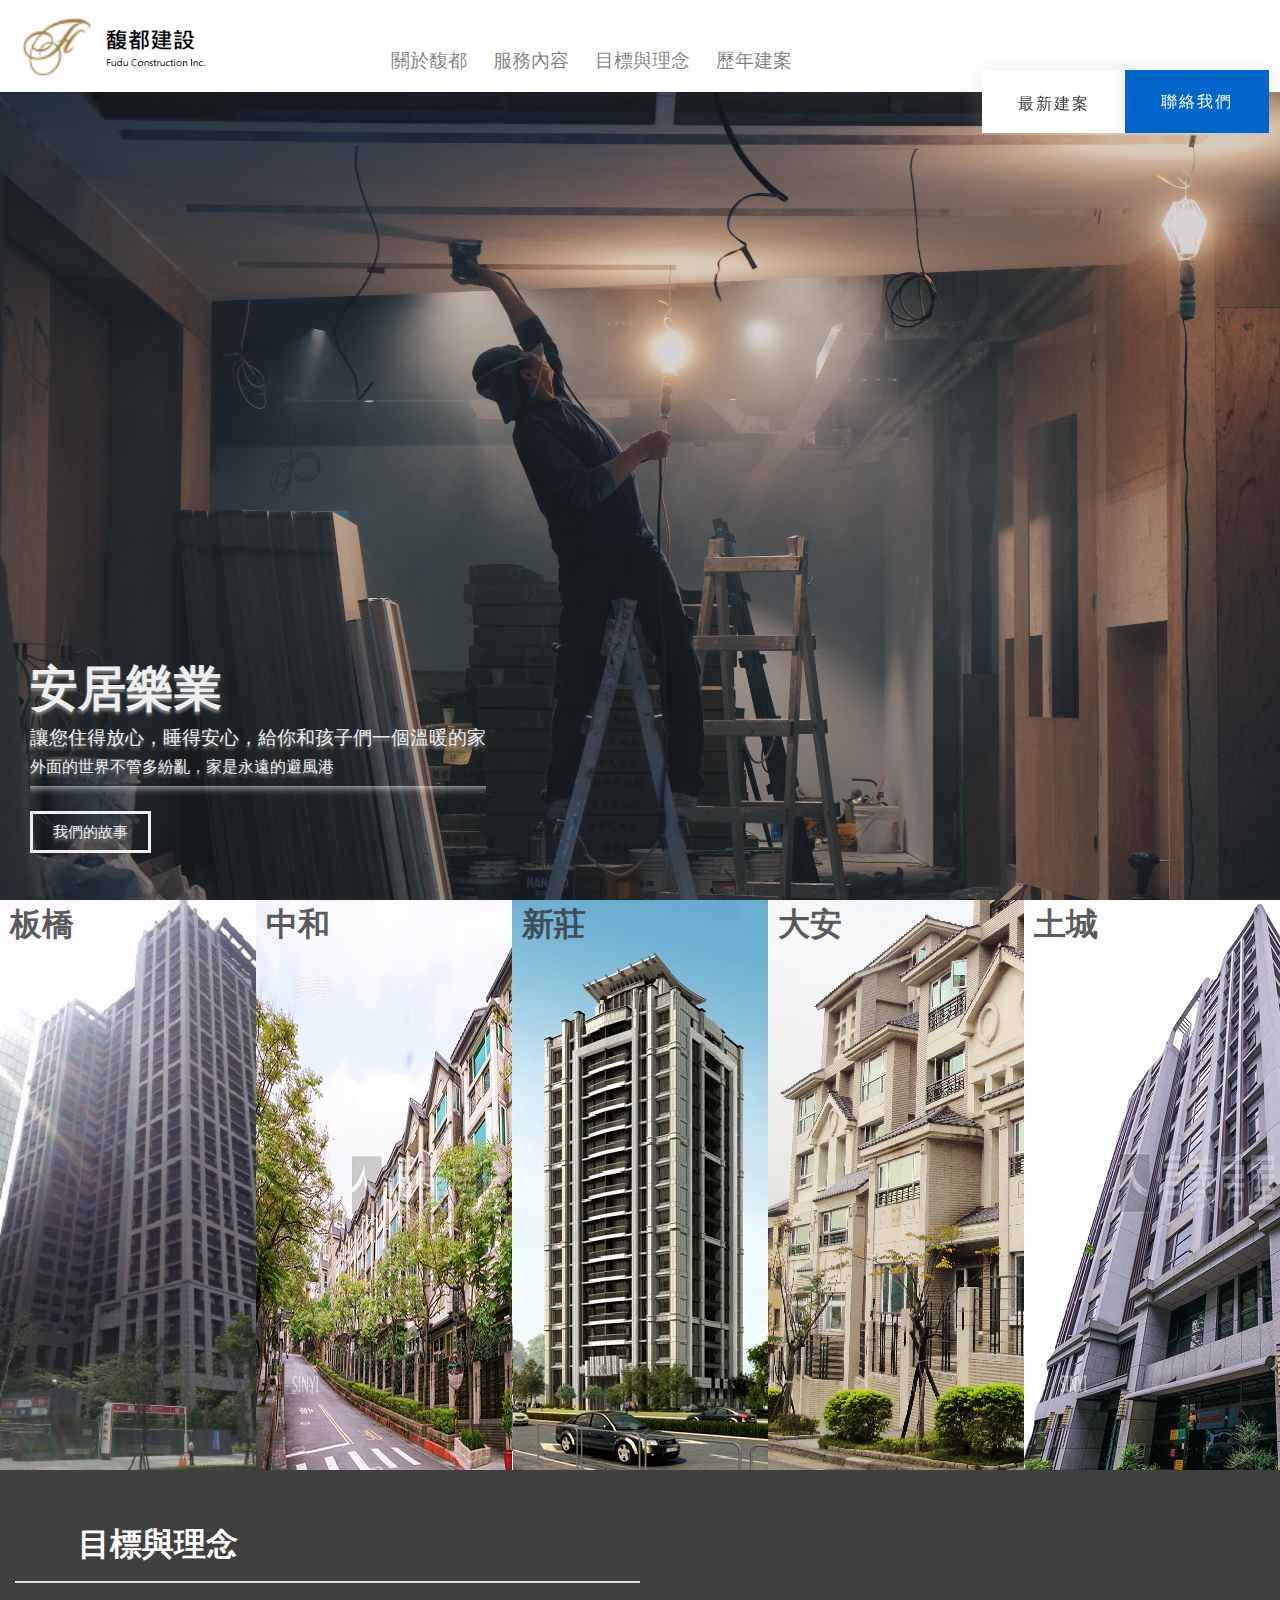
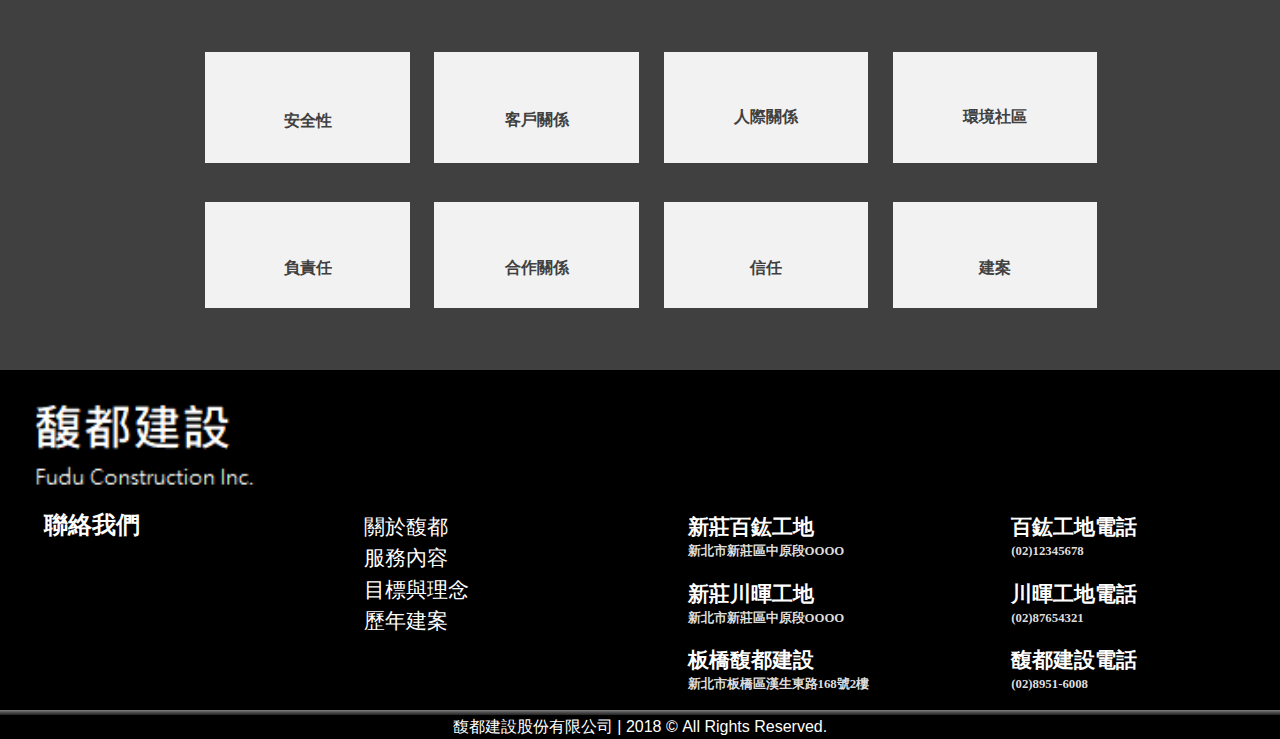
<file: index.html>
<!DOCTYPE html>
<html>
<head>
	<title>馥都建設股份有限公司</title>
	<meta name="viewport" content="width=device-width, initial-scale=1">
	<link href="https://fonts.googleapis.com/
	css?family=Waiting+for+the+Sunrise" rel="stylesheet"> 
	<link rel="stylesheet" href="https://use.fontawesome.com/releases/v5.0.10/css/all.css" integrity="sha384-+d0P83n9kaQMCwj8F4RJB66tzIwOKmrdb46+porD/OvrJ+37WqIM7UoBtwHO6Nlg" crossorigin="anonymous">
	<link rel="stylesheet" href="https://maxcdn.bootstrapcdn.com/bootstrap/4.0.0/css/bootstrap.min.css" integrity="sha384-Gn5384xqQ1aoWXA+058RXPxPg6fy4IWvTNh0E263XmFcJlSAwiGgFAW/dAiS6JXm" crossorigin="anonymous">
	<link rel="stylesheet" type="text/css" href="fudu.css">
	<script
	src="https://code.jquery.com/jquery-3.3.1.js"
	integrity="sha256-2Kok7MbOyxpgUVvAk/HJ2jigOSYS2auK4Pfzbm7uH60="
	crossorigin="anonymous"></script>	
</head>
<body>

<!-- Nav Bar -->
<nav class="navbar navbar-expand-lg navbar-light">
  <a class="navbar-brand" href="#">
  	<img class="logo img-fluid" src="logo.png">
  </a>
  <button class="navbar-toggler" type="button" data-toggle="collapse" data-target="#navbarNavAltMarkup" aria-controls="navbarNavAltMarkup" aria-expanded="false" aria-label="Toggle navigation">
    <span class="navbar-toggler-icon"></span>
  </button>
  <div class="collapse navbar-collapse" id="navbarNavAltMarkup">
    <div class="navbar-nav m-lg-auto">
      <a class="nav-item nav-link" href="#">關於馥都 <span class="sr-only">(current)</span></a>
      <a class="nav-item nav-link" href="服務內容.html">服務內容</a>
      <a class="nav-item nav-link" href="#">目標與理念</a>
      <a class="nav-item nav-link" href="#">歷年建案</a>
      <a class="nav-item nav-link d-lg-none" href="#"><i class="fas fa-building toggleIcon" style="font-size: 1.3em"></i> 最新建案</a>
      <a class="nav-item nav-link d-lg-none" href="#"><i class="fas fa-phone toggleIcon" style="font-size: 1.1em"></i> 聯絡我們</a>
    </div>
  </div>
</nav>

<div class="table-bar-container d-lg-block d-none">
	<div class="btn-group" role="group" aria-label="Basic example">
  		<button type="button" class="btn tableBar leftBar">
  			<a class="leftbarColor" href="#"><i class="fas fa-building" style="font-size: 1.3em	"></i> 最新建案</a>
  		</button>
  		<button type="button" class="btn tableBar rightBar">
  			<a class="rightbarColor" href="#"><i class="fas fa-phone" style="font-size: 1.1em"></i> 聯絡我們</a>
  		</button>
	</div>
</div>
<div class="navbar-margin"></div>

<!-- Body Message -->
<div class="container-fluid p-0">
	<div class="row no-gutters">
		<div class="col-lg-12 banner">
			<img src="Construction.jpg" class="img-fluid banner-image">
			<!-- <video width="320" height="240" autoplay><source src="movie.mp4" type="video/mp4"></video> -->
			<div id="content">
				<h1 class="安居樂業">安居樂業</h1>
				<h3 class="description1">讓您住得放心，睡得安心，給你和孩子們一個溫暖的家</h3>
				<h4 id="h4">外面的世界不管多紛亂，家是永遠的避風港</h4>
				<hr class="content-underline">
				<h4 class="videoButton"><a id="myStory" href="#"><span class="myStory">我們的故事</span></a></h4>
			</div>
		</div>
	</div>
</div>


<!-- second section -->
<div class="section2">
	<div id="國鼎" class="item" style="background-image: url(國鼎.png)">
		<span id="國鼎-area" class="title" style="opacity: 0.8">板橋</span>
		<div class="s_intro" id="國鼎-content">
			<p id="國鼎-description">板橋</p>
			<p id="國鼎-description">板橋新站為板橋新興的商圈，新站集結台鐵、高鐵、客運、公車、捷運於一身的車站, 每隔5至10分鐘，就有免費的接駁公車往來行駛，將前後站連結為一大休閒娛樂商圈。若想放鬆一下身心，重慶路的小巷內也有抓娃娃機、大頭貼等娛樂設施</p>
			<p class="link_more">
				<a href="#"><i class="arrow_right_s_b"></i>板橋建案介紹</a>
			</p>
		</div>
	</div>
	<div id="臻園" class="item" style="background-image: url(臻園.png)">
		<span id="臻園-area" class="title" style="opacity: 0.8">中和</span>
		<div class="s_intro" id="臻園-content">
		<p>中和區</p>
		<p>板橋新站為板橋新興的商圈，新站集結台鐵、高鐵、客運、公車、捷運於一身的車站, 每隔5至10分鐘，就有免費的接駁公車往來行駛，將前後站連結為一大休閒娛樂商圈。若想放鬆一下身心</p>
		<p class="link_more">
			<a href="#"><i class="arrow_right_s_b"></i>板橋建案介紹</a>
		</p>
		</div>
	</div>
	<div id="百鈜" class="item" style="background-image: url(百鈜立面圖2.png)">
		<span id="百鈜-area" class="title" style="opacity: 0.8">新莊</span>
		<div class="s_intro" id="百鈜-content">
		<p>新莊區</p>
		<p>板橋新站為板橋新興的商圈，新站集結台鐵、高鐵、客運、公車、捷運於一身的車站, 每隔5至10分鐘，就有免費的接駁公車往來行駛，將前後站連結為一大休閒娛樂商圈。若想放鬆一下身心</p>
		<p class="link_more">
			<a href="#"><i class="arrow_right_s_b"></i>板橋建案介紹</a>
		</p>
		</div>
	</div>
	<div id="名人" class="item" style="background-image: url(文山名人2.png)">
		<span id="名人-area" class="title" style="opacity: 0.8">大安</span>
		<div class="s_intro" id="名人-content">
		<p>大安區</p>
		<p>板橋新站為板橋新興的商圈，新站集結台鐵、高鐵、客運、公車、捷運於一身的車站, 每隔5至10分鐘，就有免費的接駁公車往來行駛，將前後站連結為一大休閒娛樂商圈。若想放鬆一下身心</p>
		<p class="link_more">
			<a href="#"><i class="arrow_right_s_b"></i>板橋建案介紹</a>
		</p>
		</div>
	</div>
	<div id="首璽" class="item" style="background-image: url(首璽.png)">
		<span id="首璽-area" class="title" style="opacity: 0.8">土城</span>
		<div class="s_intro" id="首璽-content">
		<p>土城區</p>
		<p>板橋新站為板橋新興的商圈，新站集結台鐵、高鐵、客運、公車、捷運於一身的車站, 每隔5至10分鐘，就有免費的接駁公車往來行駛，將前後站連結為一大休閒娛樂商圈。若想放鬆一下身心</p>
		<p class="link_more">
			<a href="#"><i class="arrow_right_s_b"></i>板橋建案介紹</a>
		</p>
		</div>
	</div>
</div>

<!-- <div class="container-fluid section2">
	<div class="row">
		<div id="國鼎" class="col-sm item" style="background-image: url(國鼎.png)">
			<span id="國鼎-area" class="title" style="opacity: 0.8">板橋</span>
		</div>
		<div id="臻園" class="col-sm item" style="background-image: url(臻園.png)">
			<span id="臻園-area" class="title" style="opacity: 0.8">中和</span>			
		</div>
		<div id="百鈜" class="col-sm item" style="background-image: url(百鈜立面圖2.png)">
			<span id="百鈜-area" class="title" style="opacity: 0.8">新莊</span>		
		</div>
		<div id="名人" class="col-sm item" style="background-image: url(文山名人2.png)">
			<span id="名人-area" class="title" style="opacity: 0.8">大安</span>
		</div>
		<div id="首璽" class="col-sm item" style="background-image: url(首璽.png)">
			<span id="首璽-area" class="title" style="opacity: 0.8">土城</span>
		</div>
	</div>
</div>

<div class="container-fluid 地區敘述">
	<div class=row>
		<div id="國鼎-col" class="col-sm">
			<div class="s_intro" id="國鼎-content">
				<p class="s_intro_title_板橋">板橋區</p>
				<p>板橋新站為板橋新興的商圈，新站集結台鐵、高鐵、客運、公車、捷運於一身的車站, 每隔5至10分鐘，就有免費的接駁公車往來行駛，將前後站連結為一大休閒娛樂商圈。若想放鬆一下身心，重慶路的小巷內也有抓娃娃機、大頭貼等娛樂設施</p>
				<p class="link_more">
					<a href="#"><i class="arrow_right_s_b"></i>板橋建案介紹</a>
				</p>
			</div>
		</div>
		<div id="臻園-col" class="col-sm">
			<div class="s_intro" id="臻園-content">
				<p class="s_intro_title_中和">中和區</p>
				<p>板橋新站為板橋新興的商圈，新站集結台鐵、高鐵、客運、公車、捷運於一身的車站, 每隔5至10分鐘，就有免費的接駁公車往來行駛，將前後站連結為一大休閒娛樂商圈。若想放鬆一下身心</p>
				<p class="link_more">
					<a href="#"><i class="arrow_right_s_b"></i>板橋建案介紹</a>
				</p>
			</div>
		</div>
		<div id="百鈜-col" class="col-sm">
			<div class="s_intro" id="百鈜-content">
				<p class="s_intro_title_新莊">新莊區</p>
				<p>板橋新站為板橋新興的商圈，新站集結台鐵、高鐵、客運、公車、捷運於一身的車站, 每隔5至10分鐘，就有免費的接駁公車往來行駛，將前後站連結為一大休閒娛樂商圈。若想放鬆一下身心</p>
				<p class="link_more">
					<a href="#"><i class="arrow_right_s_b"></i>板橋建案介紹</a>
				</p>
			</div>
		</div>		
		<div id="名人-col" class="col-sm">
			<div class="s_intro" id="名人-content">
				<p class="s_intro_title_文山">文山區</p>
				<p>板橋新站為板橋新興的商圈，新站集結台鐵、高鐵、客運、公車、捷運於一身的車站, 每隔5至10分鐘，就有免費的接駁公車往來行駛，將前後站連結為一大休閒娛樂商圈。若想放鬆一下身心</p>
				<p class="link_more">
					<a href="#"><i class="arrow_right_s_b"></i>板橋建案介紹</a>
				</p>
			</div>
		</div>
		<div id="首璽-col" class="col-sm">
			<div class="s_intro" id="首璽-content">
				<p class="s_intro_title_土城">土城區</p>
				<p>板橋新站為板橋新興的商圈，新站集結台鐵、高鐵、客運、公車、捷運於一身的車站, 每隔5至10分鐘，就有免費的接駁公車往來行駛，將前後站連結為一大休閒娛樂商圈。若想放鬆一下身心</p>
				<p class="link_more">
					<a href="#"><i class="arrow_right_s_b"></i>板橋建案介紹</a>
				</p>
			</div>
		</div>		
	</div>
</div> -->



<div class="container-fluid 整體目標與理念">
	<p class="目標與理念">目標與理念</p>
	<hr class="目標與理念-underline">
	<div class="目標與理念排">
	  	<div class="row justify-content-center text-center">
	    	<a href="" class="col-md-2 col-5 目標與理念區"><i class="fab fa-gg"></i>安全性</a>
	    	<a href="" class="col-md-2 col-5 目標與理念區"><i class="far fa-handshake"></i>客戶關係</a>
	    	<a href="" class="col-md-2 col-5 目標與理念區"><i class="fas fa-users"></i>人際關係</a>
	    	<a href="" class="col-md-2 col-5 目標與理念區"><i class="fas fa-leaf"></i>環境社區</a>
  		</div>
	  	<div class="row justify-content-center text-center">
	    	<a href="" class="col-md-2 col-5 目標與理念區"><i class="fas fa-thumbs-up"></i>負責任</a>
	    	<a href="" class="col-md-2 col-5 目標與理念區"><i class="fas fa-people-carry"></i>合作關係</a>
	    	<a href="" class="col-md-2 col-5 目標與理念區"><i class="fas fa-hand-holding-heart"></i>信任</a>
	    	<a href="" class="col-md-2 col-5 目標與理念區"><i class="fas fa-home"></i>建案</a>
	  	</div>
  	</div>
</div>


<footer id="footer">
	<div class="main-footer">
		<strong class="footer-logo"><a href="#"><img class="logo-size" src="Footer_Logo1.png"></a></strong>
		<div class="menu-wrapper">
			<div class="row">
					<div class="col-sm-4 col-md-3">
						<h5 class="connectUs">聯絡我們</h5>
						<div>
							<div class="socialmediaIcon">
								<a href="#"><i class="fab fa-facebook" style="font-size: 2rem"></i></a>
								<a href="#"><i class="fab fa-instagram" style="font-size: 2rem"></i></a>
								<a href="#"><i class="fab fa-youtube" style="font-size: 2rem"></i></a>			
							</div>
						</div>
					</div>
					<div class="col-sm-4 col-md-3">
						<div>
							<div>
								<ul class="navigation">
									<li><a class="navigationContent" href="">關於馥都</a></li>			
									<li><a class="navigationContent" href="#">服務內容</a></li>			
									<li><a class="navigationContent" href="#">目標與理念</a></li>			
									<li><a class="navigationContent" href="#">歷年建案</a></li>	
								</ul>		
							</div>
						</div>
					</div>
					<div class="col-sm-4 col-md-3">
						<div>
							<div>
								<ul class="constructionSite">
									<li class="siteName">新莊百鈜工地</li>			
									<li class="siteAddress">新北市新莊區中原段OOOO</li>				
								</ul>	
								<ul class="constructionSite">
									<li class="siteName">新莊川暉工地</li>			
									<li class="siteAddress">新北市新莊區中原段OOOO</li>				
								</ul>
								<ul class="constructionSite">
									<li class="siteName">板橋馥都建設</li>			
									<li class="siteAddress">新北市板橋區漢生東路168號2樓</li>				
								</ul>
							</div>
						</div>
					</div>
					<div class="col-sm-4 col-md-3 officeContent">
						<div>
							<div>
								<ul class="phoneNumber">
									<li class="siteNumber">百鈜工地電話</li>			
									<li class="number">(02)12345678</li>								
								</ul>
								<ul class="phoneNumber">
									<li class="siteNumber">川暉工地電話</li>			
									<li class="number">(02)87654321</li>								
								</ul>
								<ul class="officeHour">
									<li class="openTime">馥都建設電話</li>			
									<li class="time">(02)8951-6008</li>								
								</ul>										
							</div>
						</div>
					</div>
			</div>
		</div>
		<div class="footer-underline"></div>
		<div class="container text-center">
    		<small class="g-font-size-default g-mr-10 g-mb-10 g-mb-0--md copyright">馥都建設股份有限公司 | 2018 © All Rights Reserved.</small>
  		</div>
	</div>
</footer>






<script type="text/javascript" src="fudu.js"></script>
<script src="https://cdnjs.cloudflare.com/ajax/libs/popper.js/1.12.9/umd/popper.min.js" integrity="sha384-ApNbgh9B+Y1QKtv3Rn7W3mgPxhU9K/ScQsAP7hUibX39j7fakFPskvXusvfa0b4Q" crossorigin="anonymous"></script>
<script src="https://maxcdn.bootstrapcdn.com/bootstrap/4.0.0/js/bootstrap.min.js" integrity="sha384-JZR6Spejh4U02d8jOt6vLEHfe/JQGiRRSQQxSfFWpi1MquVdAyjUar5+76PVCmYl" crossorigin="anonymous"></script>
</body>
</html>
</file>
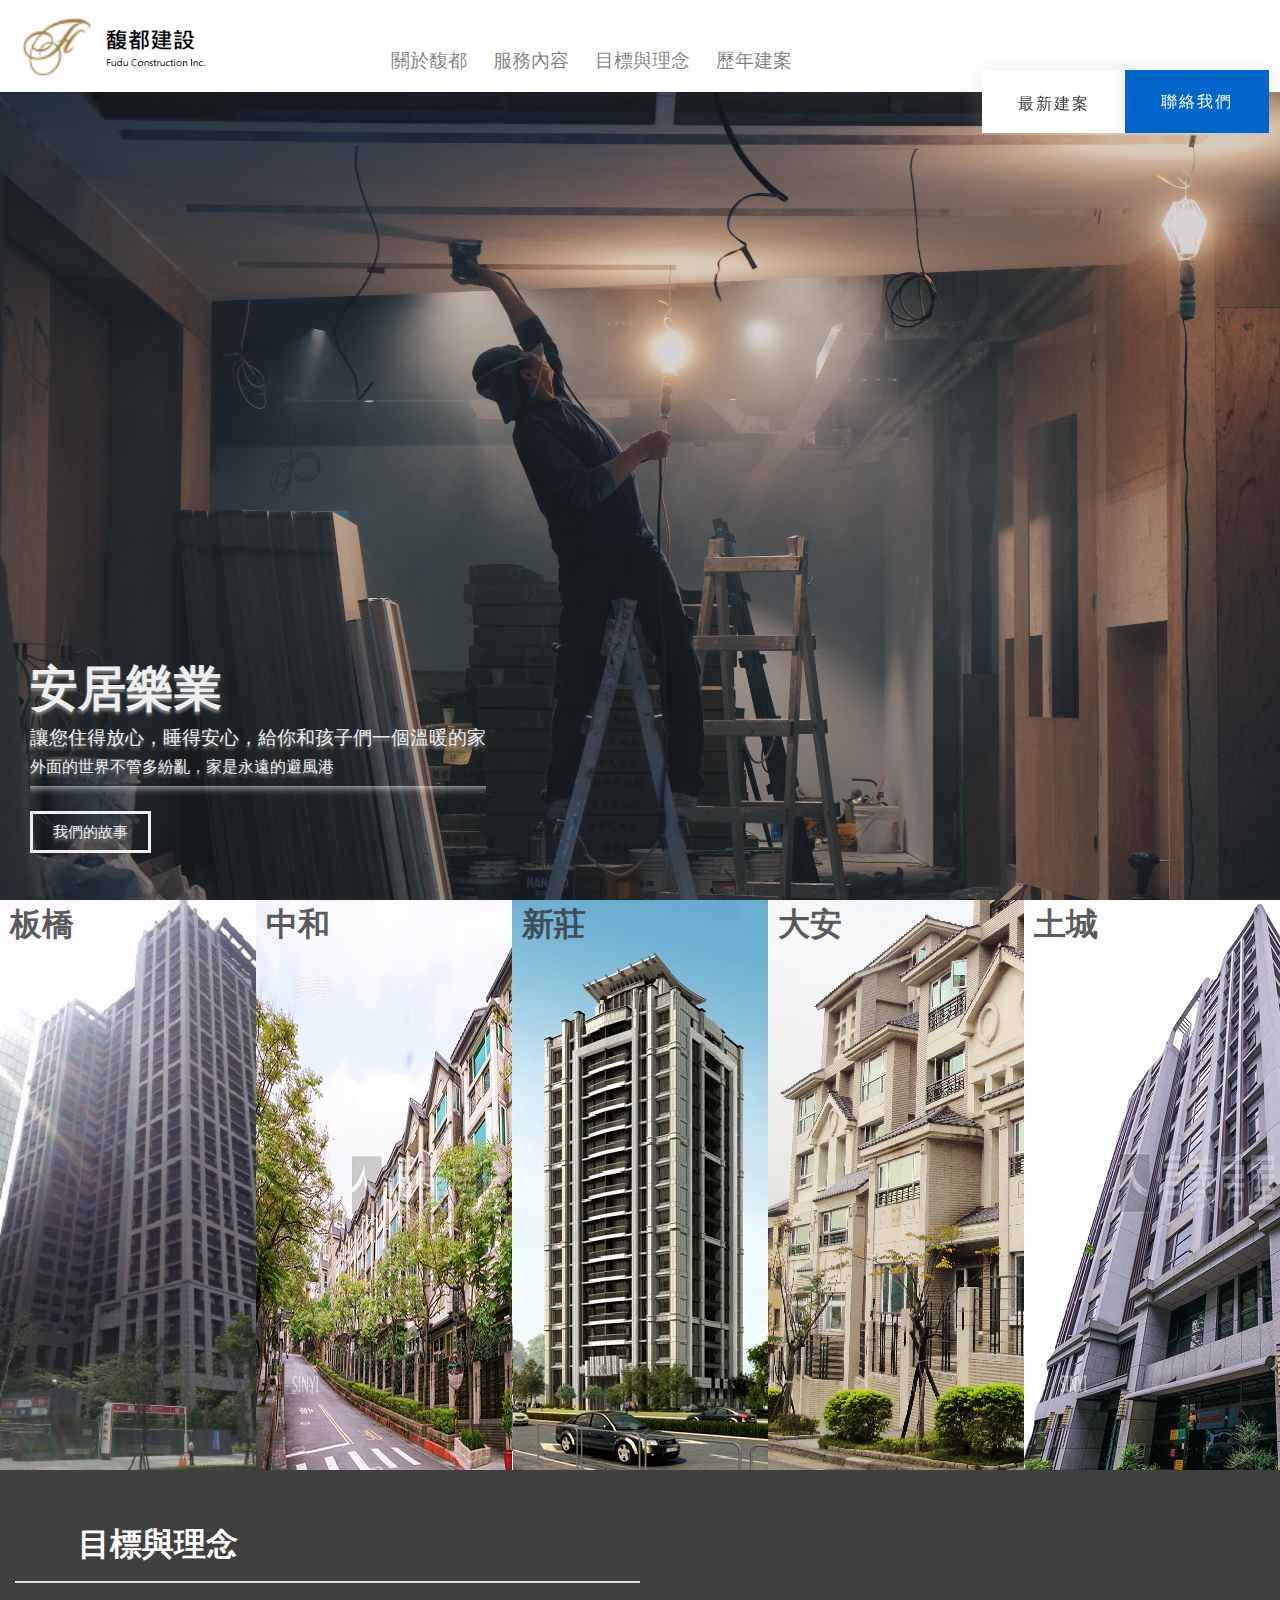
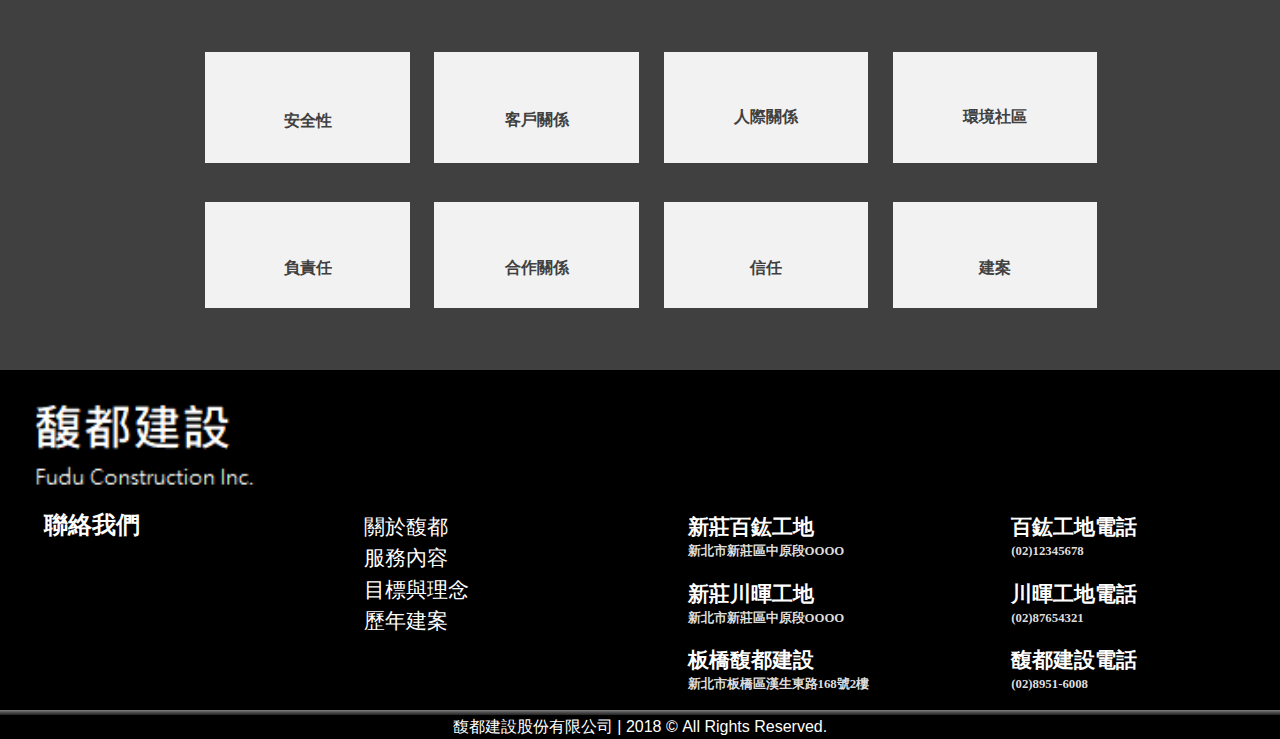
<file: fudu.html>
<!DOCTYPE html>
<html>
<head>
	<title>馥都建設股份有限公司</title>
	<meta name="viewport" content="width=device-width, initial-scale=1">
	<link href="https://fonts.googleapis.com/
	css?family=Waiting+for+the+Sunrise" rel="stylesheet"> 
	<link rel="stylesheet" href="https://use.fontawesome.com/releases/v5.0.10/css/all.css" integrity="sha384-+d0P83n9kaQMCwj8F4RJB66tzIwOKmrdb46+porD/OvrJ+37WqIM7UoBtwHO6Nlg" crossorigin="anonymous">
	<link rel="stylesheet" href="https://maxcdn.bootstrapcdn.com/bootstrap/4.0.0/css/bootstrap.min.css" integrity="sha384-Gn5384xqQ1aoWXA+058RXPxPg6fy4IWvTNh0E263XmFcJlSAwiGgFAW/dAiS6JXm" crossorigin="anonymous">
	<link rel="stylesheet" type="text/css" href="fudu.css">
	<script
	src="https://code.jquery.com/jquery-3.3.1.js"
	integrity="sha256-2Kok7MbOyxpgUVvAk/HJ2jigOSYS2auK4Pfzbm7uH60="
	crossorigin="anonymous"></script>	
</head>
<body>

<!-- Nav Bar -->
<nav class="navbar navbar-expand-lg navbar-light">
  <a class="navbar-brand" href="index.html">
  	<img class="logo img-fluid" src="logo.png">
  </a>
  <button class="navbar-toggler" type="button" data-toggle="collapse" data-target="#navbarNavAltMarkup" aria-controls="navbarNavAltMarkup" aria-expanded="false" aria-label="Toggle navigation">
    <span class="navbar-toggler-icon"></span>
  </button>
  <div class="collapse navbar-collapse" id="navbarNavAltMarkup">
    <div class="navbar-nav m-lg-auto">
      <a class="nav-item nav-link" href="關於馥都.html">關於馥都 <span class="sr-only">(current)</span></a>
      <a class="nav-item nav-link" href="服務內容.html">服務內容</a>
      <a class="nav-item nav-link" href="目標與理念.html">目標與理念</a>
      <a class="nav-item nav-link" href="歷年建案.html">歷年建案</a>
      <a class="nav-item nav-link d-lg-none" href="歷年建案.html"><i class="fas fa-building toggleIcon" style="font-size: 1.3em"></i> 最新建案</a>
      <a class="nav-item nav-link d-lg-none" href="聯絡我們.html"><i class="fas fa-phone toggleIcon" style="font-size: 1.1em"></i> 聯絡我們</a>
    </div>
  </div>
</nav>

<div class="table-bar-container d-lg-block d-none">
	<div class="btn-group" role="group" aria-label="Basic example">
  		<button type="button" class="btn tableBar leftBar">
  			<a class="leftbarColor" href="歷年建案.html"><i class="fas fa-building" style="font-size: 1.3em	"></i> 最新建案</a>
  		</button>
  		<button type="button" class="btn tableBar rightBar">
  			<a class="rightbarColor" href="聯絡我們.html"><i class="fas fa-phone" style="font-size: 1.1em"></i> 聯絡我們</a>
  		</button>
	</div>
</div>
<div class="navbar-margin"></div>

<!-- Body Message -->
<div class="container-fluid p-0">
	<div class="row no-gutters">
		<div class="col-lg-12 banner">
			<img src="Construction.jpg" class="img-fluid banner-image">
			<!-- <video width="320" height="240" autoplay><source src="movie.mp4" type="video/mp4"></video> -->
			<div id="content">
				<h1 class="安居樂業">安居樂業</h1>
				<h3 class="description1">讓您住得放心，睡得安心，給你和孩子們一個溫暖的家</h3>
				<h4 id="h4">外面的世界不管多紛亂，家是永遠的避風港</h4>
				<hr class="content-underline">
				<h4 class="videoButton"><a id="myStory" href="#"><span class="myStory">我們的故事</span></a></h4>
			</div>
		</div>
	</div>
</div>


<!-- second section -->
<div class="section2">
	<div id="國鼎" class="item" style="background-image: url(國鼎.png)">
		<span id="國鼎-area" class="title" style="opacity: 0.8">板橋</span>
		<div class="s_intro" id="國鼎-content">
			<p id="國鼎-description">板橋</p>
			<p id="國鼎-description">板橋新站為板橋新興的商圈，新站集結台鐵、高鐵、客運、公車、捷運於一身的車站, 每隔5至10分鐘，就有免費的接駁公車往來行駛，將前後站連結為一大休閒娛樂商圈。若想放鬆一下身心，重慶路的小巷內也有抓娃娃機、大頭貼等娛樂設施</p>
			<p class="link_more">
				<a href="#"><i class="arrow_right_s_b"></i>板橋建案介紹</a>
			</p>
		</div>
	</div>
	<div id="臻園" class="item" style="background-image: url(臻園.png)">
		<span id="臻園-area" class="title" style="opacity: 0.8">中和</span>
		<div class="s_intro" id="臻園-content">
		<p>中和區</p>
		<p>板橋新站為板橋新興的商圈，新站集結台鐵、高鐵、客運、公車、捷運於一身的車站, 每隔5至10分鐘，就有免費的接駁公車往來行駛，將前後站連結為一大休閒娛樂商圈。若想放鬆一下身心</p>
		<p class="link_more">
			<a href="#"><i class="arrow_right_s_b"></i>板橋建案介紹</a>
		</p>
		</div>
	</div>
	<div id="百鈜" class="item" style="background-image: url(百鈜立面圖2.png)">
		<span id="百鈜-area" class="title" style="opacity: 0.8">新莊</span>
		<div class="s_intro" id="百鈜-content">
		<p>新莊區</p>
		<p>板橋新站為板橋新興的商圈，新站集結台鐵、高鐵、客運、公車、捷運於一身的車站, 每隔5至10分鐘，就有免費的接駁公車往來行駛，將前後站連結為一大休閒娛樂商圈。若想放鬆一下身心</p>
		<p class="link_more">
			<a href="#"><i class="arrow_right_s_b"></i>板橋建案介紹</a>
		</p>
		</div>
	</div>
	<div id="名人" class="item" style="background-image: url(文山名人2.png)">
		<span id="名人-area" class="title" style="opacity: 0.8">大安</span>
		<div class="s_intro" id="名人-content">
		<p>大安區</p>
		<p>板橋新站為板橋新興的商圈，新站集結台鐵、高鐵、客運、公車、捷運於一身的車站, 每隔5至10分鐘，就有免費的接駁公車往來行駛，將前後站連結為一大休閒娛樂商圈。若想放鬆一下身心</p>
		<p class="link_more">
			<a href="#"><i class="arrow_right_s_b"></i>板橋建案介紹</a>
		</p>
		</div>
	</div>
	<div id="首璽" class="item" style="background-image: url(首璽.png)">
		<span id="首璽-area" class="title" style="opacity: 0.8">土城</span>
		<div class="s_intro" id="首璽-content">
		<p>土城區</p>
		<p>板橋新站為板橋新興的商圈，新站集結台鐵、高鐵、客運、公車、捷運於一身的車站, 每隔5至10分鐘，就有免費的接駁公車往來行駛，將前後站連結為一大休閒娛樂商圈。若想放鬆一下身心</p>
		<p class="link_more">
			<a href="#"><i class="arrow_right_s_b"></i>板橋建案介紹</a>
		</p>
		</div>
	</div>
</div>

<!-- <div class="container-fluid section2">
	<div class="row">
		<div id="國鼎" class="col-sm item" style="background-image: url(國鼎.png)">
			<span id="國鼎-area" class="title" style="opacity: 0.8">板橋</span>
		</div>
		<div id="臻園" class="col-sm item" style="background-image: url(臻園.png)">
			<span id="臻園-area" class="title" style="opacity: 0.8">中和</span>			
		</div>
		<div id="百鈜" class="col-sm item" style="background-image: url(百鈜立面圖2.png)">
			<span id="百鈜-area" class="title" style="opacity: 0.8">新莊</span>		
		</div>
		<div id="名人" class="col-sm item" style="background-image: url(文山名人2.png)">
			<span id="名人-area" class="title" style="opacity: 0.8">大安</span>
		</div>
		<div id="首璽" class="col-sm item" style="background-image: url(首璽.png)">
			<span id="首璽-area" class="title" style="opacity: 0.8">土城</span>
		</div>
	</div>
</div>

<div class="container-fluid 地區敘述">
	<div class=row>
		<div id="國鼎-col" class="col-sm">
			<div class="s_intro" id="國鼎-content">
				<p class="s_intro_title_板橋">板橋區</p>
				<p>板橋新站為板橋新興的商圈，新站集結台鐵、高鐵、客運、公車、捷運於一身的車站, 每隔5至10分鐘，就有免費的接駁公車往來行駛，將前後站連結為一大休閒娛樂商圈。若想放鬆一下身心，重慶路的小巷內也有抓娃娃機、大頭貼等娛樂設施</p>
				<p class="link_more">
					<a href="#"><i class="arrow_right_s_b"></i>板橋建案介紹</a>
				</p>
			</div>
		</div>
		<div id="臻園-col" class="col-sm">
			<div class="s_intro" id="臻園-content">
				<p class="s_intro_title_中和">中和區</p>
				<p>板橋新站為板橋新興的商圈，新站集結台鐵、高鐵、客運、公車、捷運於一身的車站, 每隔5至10分鐘，就有免費的接駁公車往來行駛，將前後站連結為一大休閒娛樂商圈。若想放鬆一下身心</p>
				<p class="link_more">
					<a href="#"><i class="arrow_right_s_b"></i>板橋建案介紹</a>
				</p>
			</div>
		</div>
		<div id="百鈜-col" class="col-sm">
			<div class="s_intro" id="百鈜-content">
				<p class="s_intro_title_新莊">新莊區</p>
				<p>板橋新站為板橋新興的商圈，新站集結台鐵、高鐵、客運、公車、捷運於一身的車站, 每隔5至10分鐘，就有免費的接駁公車往來行駛，將前後站連結為一大休閒娛樂商圈。若想放鬆一下身心</p>
				<p class="link_more">
					<a href="#"><i class="arrow_right_s_b"></i>板橋建案介紹</a>
				</p>
			</div>
		</div>		
		<div id="名人-col" class="col-sm">
			<div class="s_intro" id="名人-content">
				<p class="s_intro_title_文山">文山區</p>
				<p>板橋新站為板橋新興的商圈，新站集結台鐵、高鐵、客運、公車、捷運於一身的車站, 每隔5至10分鐘，就有免費的接駁公車往來行駛，將前後站連結為一大休閒娛樂商圈。若想放鬆一下身心</p>
				<p class="link_more">
					<a href="#"><i class="arrow_right_s_b"></i>板橋建案介紹</a>
				</p>
			</div>
		</div>
		<div id="首璽-col" class="col-sm">
			<div class="s_intro" id="首璽-content">
				<p class="s_intro_title_土城">土城區</p>
				<p>板橋新站為板橋新興的商圈，新站集結台鐵、高鐵、客運、公車、捷運於一身的車站, 每隔5至10分鐘，就有免費的接駁公車往來行駛，將前後站連結為一大休閒娛樂商圈。若想放鬆一下身心</p>
				<p class="link_more">
					<a href="#"><i class="arrow_right_s_b"></i>板橋建案介紹</a>
				</p>
			</div>
		</div>		
	</div>
</div> -->



<div class="container-fluid 整體目標與理念">
	<p class="目標與理念">目標與理念</p>
	<hr class="目標與理念-underline">
	<div class="目標與理念排">
	  	<div class="row justify-content-center text-center">
	    	<a href="目標與理念.html" class="col-md-2 col-5 目標與理念區"><i class="fab fa-gg"></i>安全性</a>
	    	<a href="目標與理念.html" class="col-md-2 col-5 目標與理念區"><i class="far fa-handshake"></i>客戶關係</a>
	    	<a href="目標與理念.html" class="col-md-2 col-5 目標與理念區"><i class="fas fa-users"></i>人際關係</a>
	    	<a href="目標與理念.html" class="col-md-2 col-5 目標與理念區"><i class="fas fa-leaf"></i>環境社區</a>
  		</div>
	  	<div class="row justify-content-center text-center">
	    	<a href="目標與理念.html" class="col-md-2 col-5 目標與理念區"><i class="fas fa-thumbs-up"></i>負責任</a>
	    	<a href="目標與理念.html" class="col-md-2 col-5 目標與理念區"><i class="fas fa-people-carry"></i>合作關係</a>
	    	<a href="目標與理念.html" class="col-md-2 col-5 目標與理念區"><i class="fas fa-hand-holding-heart"></i>信任</a>
	    	<a href="目標與理念.html" class="col-md-2 col-5 目標與理念區"><i class="fas fa-home"></i>建案</a>
	  	</div>
  	</div>
</div>


<footer id="footer">
	<div class="main-footer">
		<strong class="footer-logo"><a href="index.html"><img class="logo-size" src="Footer_Logo1.png"></a></strong>
		<div class="menu-wrapper">
			<div class="row">
					<div class="col-sm-4 col-md-3">
						<h5 class="connectUs">聯絡我們</h5>
						<div>
							<div class="socialmediaIcon">
								<a href="#"><i class="fab fa-facebook" style="font-size: 2rem"></i></a>
								<a href="#"><i class="fab fa-instagram" style="font-size: 2rem"></i></a>
								<a href="#"><i class="fab fa-youtube" style="font-size: 2rem"></i></a>			
							</div>
						</div>
					</div>
					<div class="col-sm-4 col-md-3">
						<div>
							<div>
								<ul class="navigation">
									<li><a class="navigationContent" href="關於馥都.html">關於馥都</a></li>			
									<li><a class="navigationContent" href="服務內容.html">服務內容</a></li>			
									<li><a class="navigationContent" href="目標與理念.html">目標與理念</a></li>			
									<li><a class="navigationContent" href="歷年建案.html">歷年建案</a></li>	
								</ul>		
							</div>
						</div>
					</div>
					<div class="col-sm-4 col-md-3">
						<div>
							<div>
								<ul class="constructionSite">
									<li class="siteName">新莊百鈜工地</li>			
									<li class="siteAddress">新北市新莊區中原段OOOO</li>				
								</ul>	
								<ul class="constructionSite">
									<li class="siteName">新莊川暉工地</li>			
									<li class="siteAddress">新北市新莊區中原段OOOO</li>				
								</ul>
								<ul class="constructionSite">
									<li class="siteName">板橋馥都建設</li>			
									<li class="siteAddress">新北市板橋區漢生東路168號2樓</li>				
								</ul>
							</div>
						</div>
					</div>
					<div class="col-sm-4 col-md-3 officeContent">
						<div>
							<div>
								<ul class="phoneNumber">
									<li class="siteNumber">百鈜工地電話</li>			
									<li class="number">(02)12345678</li>								
								</ul>
								<ul class="phoneNumber">
									<li class="siteNumber">川暉工地電話</li>			
									<li class="number">(02)87654321</li>								
								</ul>
								<ul class="officeHour">
									<li class="openTime">馥都建設電話</li>			
									<li class="time">(02)8951-6008</li>								
								</ul>										
							</div>
						</div>
					</div>
			</div>
		</div>
		<div class="footer-underline"></div>
		<div class="container text-center">
    		<small class="g-font-size-default g-mr-10 g-mb-10 g-mb-0--md copyright">馥都建設股份有限公司 | 2018 © All Rights Reserved.</small>
  		</div>
	</div>
</footer>






<script type="text/javascript" src="fudu.js"></script>
<script src="https://cdnjs.cloudflare.com/ajax/libs/popper.js/1.12.9/umd/popper.min.js" integrity="sha384-ApNbgh9B+Y1QKtv3Rn7W3mgPxhU9K/ScQsAP7hUibX39j7fakFPskvXusvfa0b4Q" crossorigin="anonymous"></script>
<script src="https://maxcdn.bootstrapcdn.com/bootstrap/4.0.0/js/bootstrap.min.js" integrity="sha384-JZR6Spejh4U02d8jOt6vLEHfe/JQGiRRSQQxSfFWpi1MquVdAyjUar5+76PVCmYl" crossorigin="anonymous"></script>
</body>
</html>
</file>
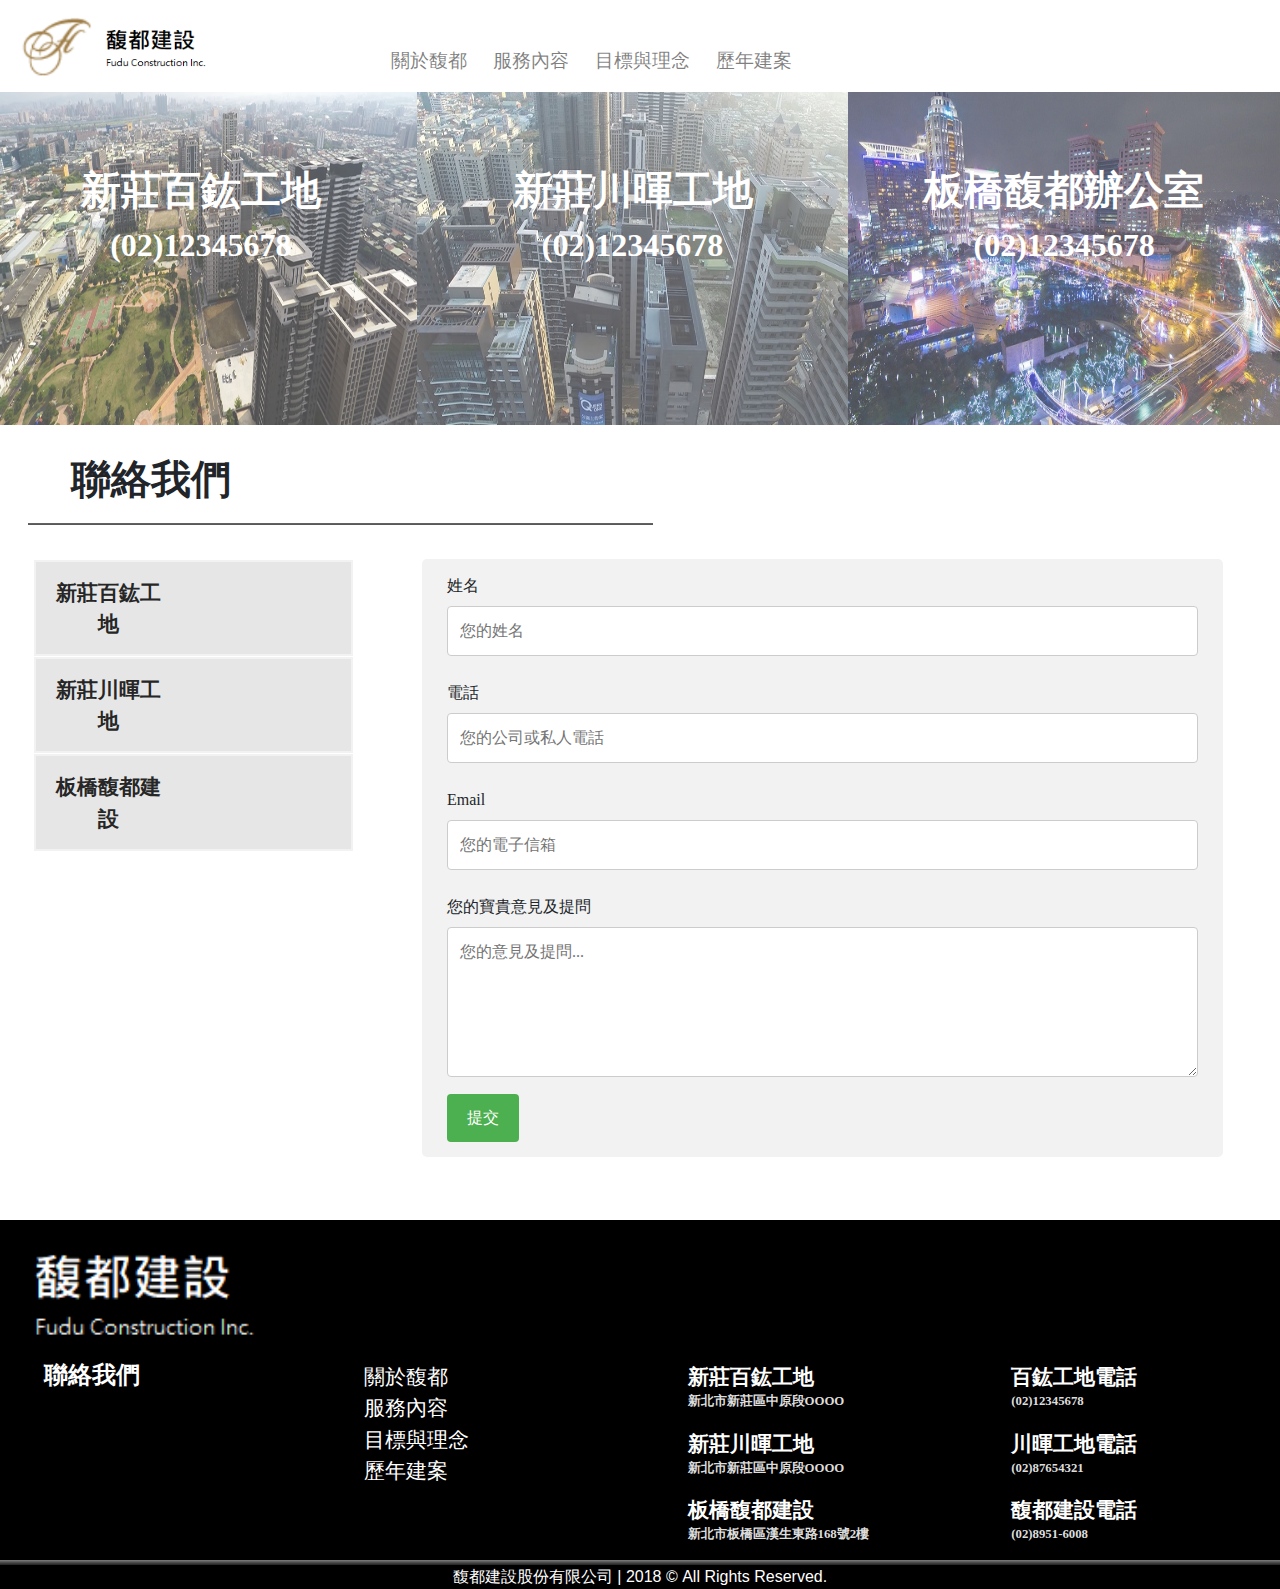
<file: 聯絡我們.html>
<!DOCTYPE html>
<html>
<head>
	<title>聯絡我們</title>
	<meta name="viewport" content="width=device-width, initial-scale=1">
	<link href="https://fonts.googleapis.com/
	css?family=Waiting+for+the+Sunrise" rel="stylesheet"> 
	<link rel="stylesheet" href="https://use.fontawesome.com/releases/v5.0.10/css/all.css" integrity="sha384-+d0P83n9kaQMCwj8F4RJB66tzIwOKmrdb46+porD/OvrJ+37WqIM7UoBtwHO6Nlg" crossorigin="anonymous">
	<link rel="stylesheet" href="https://maxcdn.bootstrapcdn.com/bootstrap/4.0.0/css/bootstrap.min.css" integrity="sha384-Gn5384xqQ1aoWXA+058RXPxPg6fy4IWvTNh0E263XmFcJlSAwiGgFAW/dAiS6JXm" crossorigin="anonymous">
	<link rel="stylesheet" type="text/css" href="fudu.css">
	<link rel="stylesheet" type="text/css" href="聯絡我們.css">
	<link rel="stylesheet" type="text/css" href="歷年建案.css">
	<link rel="stylesheet" type="text/css" href="服務內容.css">

	<script
  	src="https://code.jquery.com/jquery-3.3.1.js"
  	integrity="sha256-2Kok7MbOyxpgUVvAk/HJ2jigOSYS2auK4Pfzbm7uH60="
  	crossorigin="anonymous"></script>
</head>
<body>
<nav class="navbar navbar-expand-lg navbar-light">
  <a class="navbar-brand" href="index.html">
  	<img class="logo img-fluid" src="logo.png">
  </a>
  <button class="navbar-toggler" type="button" data-toggle="collapse" data-target="#navbarNavAltMarkup" aria-controls="navbarNavAltMarkup" aria-expanded="false" aria-label="Toggle navigation">
    <span class="navbar-toggler-icon"></span>
  </button>
  <div class="collapse navbar-collapse" id="navbarNavAltMarkup">
    <div class="navbar-nav m-auto">
      <a class="nav-item nav-link" href="關於馥都.html">關於馥都 <span class="sr-only">(current)</span></a>
      <a class="nav-item nav-link" href="服務內容.html">服務內容</a>
      <a class="nav-item nav-link" href="目標與理念.html">目標與理念</a>
      <a class="nav-item nav-link" href="歷年建案.html">歷年建案</a>
      <a class="nav-item nav-link d-lg-none" href="歷年建案.html"><i class="fas fa-building" style="font-size: 1.3em"></i> 最新建案</a>
      <a class="nav-item nav-link d-lg-none" href="聯絡我們.html"><i class="fas fa-phone" style="font-size: 1.1em"></i> 聯絡我們</a>
    </div>
  </div>
</nav>
<div class="navbar-margin"></div>

<div class="container-fluid no-gutter p-0">
  <div class="row 聯絡我們top">
    <div id="office百鈜" class="col-sm p-0 聯絡我們content">
      <img class="office百鈜空拍" src="新莊空拍.jpg">
      <p class="office百鈜Name">新莊百鈜工地</p>
      <p class="office百鈜Number">(02)12345678</p>
    </div>
    <div id="office川暉" class="col-sm p-0 聯絡我們content">
      <img class="office川暉空拍" src="新莊空拍1.jpg">
      <p class="office川暉Name">新莊川暉工地</p>
      <p class="office川暉Number">(02)12345678</p>
    </div>
    <div id="office馥都" class="col-sm p-0 聯絡我們content">
      <img class="office馥都空拍" src="板橋空拍.jpg">
      <p class="office馥都Name">板橋馥都辦公室</p>
      <p class="office馥都Number">(02)12345678</p>
    </div>
  </div>
</div>

<!-- <div class="container-fluid no-gutters">
  <div class="聯絡我們title">聯絡我們</div>
  <div class="聯絡我們-underline"></div>
  <div class="row">
    <div class="col-sm-4 p-0">
      <div class="officeContactAll">
      	<button class="officeContact">新莊百鈜工地</button>
      	<div id="新莊百鈜工地" class="聯絡我們-left">
      	<div class="新莊百鈜工地-address">新北市新莊區中原段OOOO</div>
      	<div class="新莊百鈜工地-address">(02)12345678</div>
      	<img class="新莊百鈜工地地圖" src="新莊百鈜工地地圖.png">
      	</div>
      	<button class="officeContact">新莊川暉工地</button>
      	<div id="新莊川暉工地" class="聯絡我們-left">
      	<div class="新莊川暉工地-address">新北市新莊區中原段OOOO</div>
      	<div class="新莊川暉工地-address">(02)12345678</div>
      	<img class="新莊川暉工地地圖" src="新莊川暉工地地圖.png">
      	</div>
      	<button class="officeContact">板橋馥都建設</button>
      	<div id="板橋馥都" class="聯絡我們-left">
      	<div class="板橋馥都-address">新北市板橋區漢生東路166號2樓</div>
      	<div class="板橋馥都-address">(02)77777777</div>
      	<img class="板橋馥都地圖" src="板橋馥都地圖.png">
        </div>
      </div>
    </div>
    <div class="col-sm p-0">
      One of three columns
    </div>
  </div>
</div> -->

<div class="container-fluid no-gutters contactHeight">
  <div class="聯絡我們title">聯絡我們</div>
  <div class="聯絡我們-underline"></div>
  <div class="row">
    <div class="col-sm-4 p-0">
      <div class="officeContactAll ">
      	<div id="新莊百鈜工地" class="聯絡我們-left">
      	<button class="officeContact">新莊百鈜工地</button>
      	<div class="新莊百鈜工地-address">新北市新莊區中原段OOOO</div>
      	<div class="新莊百鈜工地-address">(02)12345678</div>
      	<img class="新莊百鈜工地地圖" src="新莊百鈜工地地圖.png">
      	</div>
      	<div id="新莊川暉工地" class="聯絡我們-left">
      	<button class="officeContact">新莊川暉工地</button>
      	<div class="新莊川暉工地-address">新北市新莊區中原段OOOO</div>
      	<div class="新莊川暉工地-address">(02)12345678</div>
      	<img class="新莊川暉工地地圖" src="新莊川暉工地地圖.png">
      	</div>
      	<div id="板橋馥都" class="聯絡我們-left">
      	<button class="officeContact">板橋馥都建設</button>
      	<div class="板橋馥都-address">新北市板橋區漢生東路168號2樓</div>
      	<div class="板橋馥都-address">(02)77777777</div>
      	<img class="板橋馥都地圖" src="板橋馥都地圖.png">
        </div>
      </div>
    </div>
    <div class="col-sm p-0">
	      <div class="container-form">
			  <form action="action_page.php">
			    <label for="name">姓名</label>
			    <input type="text" name="firstname" placeholder="您的姓名">
			    <label for="number">電話</label>
			    <input type="text" name="lastname" placeholder="您的公司或私人電話">
			   	<label for="company">Email</label>
			   	<input type="text" name="email" placeholder="您的電子信箱">
			    <label for="opinionsandquestions">您的寶貴意見及提問</label>
			    <textarea id="subject" name="subject" placeholder="您的意見及提問..." style="height:150px"></textarea>
			    <input type="submit" value="提交">
			  </form>
	</div>
    </div>
  </div>
</div>

<footer id="footer">
	<div class="main-footer">
		<strong class="footer-logo"><a href="index.html"><img class="logo-size" src="Footer_Logo1.png"></a></strong>
		<div class="menu-wrapper">
			<div class="row">
					<div class="col-sm-4 col-md-3">
						<h5 class="connectUs">聯絡我們</h5>
						<div>
							<div class="socialmediaIcon">
								<a href="#"><i class="fab fa-facebook" style="font-size: 2rem"></i></a>
								<a href="#"><i class="fab fa-instagram" style="font-size: 2rem"></i></a>
								<a href="#"><i class="fab fa-youtube" style="font-size: 2rem"></i></a>			
							</div>
						</div>
					</div>
					<div class="col-sm-4 col-md-3">
						<div>
							<div>
								<ul class="navigation">
									<li><a class="navigationContent" href="關於馥都.html">關於馥都</a></li>			
									<li><a class="navigationContent" href="服務內容.html">服務內容</a></li>			
									<li><a class="navigationContent" href="目標與理念.html">目標與理念</a></li>			
									<li><a class="navigationContent" href="歷年建案.html">歷年建案</a></li>	
								</ul>		
							</div>
						</div>
					</div>
					<div class="col-sm-4 col-md-3">
						<div>
							<div>
								<ul class="constructionSite">
									<li class="siteName">新莊百鈜工地</li>			
									<li class="siteAddress">新北市新莊區中原段OOOO</li>				
								</ul>	
								<ul class="constructionSite">
									<li class="siteName">新莊川暉工地</li>			
									<li class="siteAddress">新北市新莊區中原段OOOO</li>				
								</ul>
								<ul class="constructionSite">
									<li class="siteName">板橋馥都建設</li>			
									<li class="siteAddress">新北市板橋區漢生東路168號2樓</li>				
								</ul>
							</div>
						</div>
					</div>
					<div class="col-sm-4 col-md-3 officeContent">
						<div>
							<div>
								<ul class="phoneNumber">
									<li class="siteNumber">百鈜工地電話</li>			
									<li class="number">(02)12345678</li>								
								</ul>
								<ul class="phoneNumber">
									<li class="siteNumber">川暉工地電話</li>			
									<li class="number">(02)87654321</li>								
								</ul>
								<ul class="officeHour">
									<li class="openTime">馥都建設電話</li>			
									<li class="time">(02)8951-6008</li>								
								</ul>											
							</div>
						</div>
					</div>
			</div>
		</div>
		<div class="footer-underline"></div>
		<div class="container text-center">
    		<small class="g-font-size-default g-mr-10 g-mb-10 g-mb-0--md copyright">馥都建設股份有限公司 | 2018 © All Rights Reserved.</small>
  		</div>
	</div>
</footer>






<script type="text/javascript" src="歷年建案.js"></script>
<script type="text/javascript" src="fudu.js"></script>
<script type="text/javascript" src="聯絡我們.js"></script>
<script type="text/javascript" src="服務內容.js"></script>
<script src="https://cdnjs.cloudflare.com/ajax/libs/popper.js/1.12.9/umd/popper.min.js" integrity="sha384-ApNbgh9B+Y1QKtv3Rn7W3mgPxhU9K/ScQsAP7hUibX39j7fakFPskvXusvfa0b4Q" crossorigin="anonymous"></script>
<script src="https://maxcdn.bootstrapcdn.com/bootstrap/4.0.0/js/bootstrap.min.js" integrity="sha384-JZR6Spejh4U02d8jOt6vLEHfe/JQGiRRSQQxSfFWpi1MquVdAyjUar5+76PVCmYl" crossorigin="anonymous"></script>
</body>
</html>
</file>
<file: fudu.css>
.iframe {
	width: 100%;
}


.logo {
	width: 200px;
	top: 0;
}

.bg-light {
	background-color: white !important;
}
.banner {
	position: relative;
	
}

.row {
	margin-right: 0;
}


/*@media screen and (min-width: 992px) {
	.banner {
		height: calc(100vh);
	}
}*/

.banner-image {
	height: calc(100vh - 75px);
	width: 100%;
}
.col-20 {
	flex: 0 0 20%;
	max-width: 20%;
}

.navbar {
	position: fixed;	
	width: 100%;
	z-index: 11;
	background-color: #fff;
}

.navbar-nav {
	margin-right: 45% !important; 
}
.navbar-margin {
	height: 75px;
}

.navbar-collapse {
	font-family: Microsoft JhengHei;
}

.nav-item {
	padding-top: 39px;
	font-size:  1.2rem;
	margin-left: 10px;

}


@media screen and (min-width: 375px) {

.demo a {
  position: absolute;
  bottom: 0px;
  left: 50%;
  z-index: 2;
  display: inline-block;
  -webkit-transform: translate(0, -50%);
  transform: translate(0, -50%);
  color: #fff;
  font : normal 400 20px/1 'Josefin Sans', sans-serif;
  letter-spacing: .1em;
  text-decoration: none;
  transition: opacity .3s;
}
#section01 a:hover {
  opacity: 0.3;
}



#section01 a {
  padding-top: 40px;
  color: #fff;
  opacity: 0.6;
}

#section01 a span {
  position: absolute;
  top: 0;
  left: 50%;
  width: 24px;
  height: 24px;
  margin-left: -12px;
  border-left: 5px solid #fff;
  border-bottom: 5px solid #fff;
  -webkit-transform: rotate(-45deg);
  transform: rotate(-45deg);
  box-sizing: border-box;
}


.table-bar-container {
	position: fixed;
	z-index: 11;
	top: 60px;
	right: 11px;
}

.tableBar {
	font-family: Microsoft JhengHei;
	border-radius: 0;
	margin-top: 10px;
}

.leftBar {
	background: #ffffff;
	letter-spacing: 2px;
	padding: 15px 35px;
	box-shadow: 0 0 20px 2px hsla(0,0%,64%,.2);
}

.leftbarColor{
    color: hsla(0,0%,7%,.65);
    font-family: Microsoft JhengHei;
}

.rightbarColor {
	color: #fff !important;
	padding: 0;
	font-family: Microsoft JhengHei;
}

.rightBar {
/*	margin-left: 0;*/
	background: #0066cc;
/*	margin-right: 0px;*/
	letter-spacing: 2px;
	padding: 10px 35px;
	box-shadow: 0 0 20px 2px hsla(0,0%,64%,.2);
}

#content {
	font-family: Microsoft JhengHei;
	text-align: left;
	color: #eee;
	text-shadow: 0px 2.5px 3px grey;
	position: absolute;
	bottom: 0;
	left: 10px;
	padding-bottom: 50px;
	padding-left: 20px;
}

.myStory {
	border: 3px solid #eee;
	padding: 10px 20px;
	font-size: 15px;
	color: #eee;
}

.myStory:hover {
	background-color: #eee;
	color: #666;
	font-weight: 900;
	transition: 0.5s ease-in-out;
}

#myStory {
	text-decoration: none;
}


.安居樂業 {
	font-weight: 700;
	font-size: 3em;
}

.description1 {
	font-size: 1.2em;
}

.videoButton {
	font-size: 1.2em;
	/*padding-right: 60%;*/
	padding-top: 5px;
	float: left;
}

#h4 {
/*	padding-bottom: 10px;*/
	font-size: 1rem;
}

h4 div a{
	font-family: 'Waiting for the Sunrise', cursive;
	padding-left: 255px;
	padding-top: 1.5px;
	color: #eee;
}
h4 div a:hover{
	color: #eee;
}

h4 div a:visited{
	color: #eee;
}

.content-underline {
    height: 12px;
    border: 0;
    box-shadow: inset 0 10px 10px -10px rgba(500, 500, 500, 2);
    /*width: 503px;*/
    margin-right: 0%;
    margin-top: 10px;
}

.item {
	width: 20%;
	background-repeat: no-repeat;
	background-size: cover;
	float: left;
	height: 570px;
/*	margin-top: 5px;*/
	transition: 0.35s ease-in-out;
}

.title {
	font-family: Microsoft JhengHei;
	font-size: 2em;
	font-weight: 800;
	color: #333333;
	padding-left: 10px;
}

.s_intro {
	transition: 0.3s ease-in-out;
	user-select: none;
	opacity: 0;
}

#國鼎-content {
	color: #333333;
}


.section2 {
	height: 570px;
	position: relative;
	z-index: 10;
}

.整體目標與理念 {
	background-color: #404040;
	height: 500px !important;
}

.目標與理念 {
	font-family: Microsoft JhengHei;
	color: #fff;
	font-size: 2rem;
	font-weight: 800;
	margin: 0% 5% 1% 5%;
	padding-top: 4%;

}

.目標與理念-underline {
	border:0;
    margin:0;
    width: 50%;
    height: 2px;
    background: #ddd;
    box-shadow: inset 0 10px 10px -10px rgba(500, 500, 500, 0.5);
}

.目標與理念排 {
	padding-top: 4%;
	padding-left: 3%;
}

a:hover, a:visited, a:link, a:active
{
    text-decoration: none;
    color: #404040;
}

.目標與理念區 {
	background: #f2f2f2;
	padding: 1% 4.5% 1% 4.5%;
	margin: 1.6% 1%;
	font-family: Microsoft JhengHei;
	font-weight: 800;
	color: #595959;
}

.fab {
	font-size: 3.6rem;
	width: 100%;
}

.far {
	font-size: 3.5rem;
	width: 100%;
}


.fas {
	width: 20%;
	font-size: 3.4rem;
	padding-bottom: 5px;
}

.fa-users {
	width: 100%;
}

.fa-leaf {
	width: 100%;
}

.fa-gg {
	width: 100%;
}

.fa-handshake {
	width: 100%;
}

.fa-thumbs-up {
	width: 100%;
}


.fa-people-carry {
	width: 100%;
}

.fa-hand-holding-heart {
	width: 100%;
}

.fa-home {
	width: 100%;	
}


.footer-logo {
	margin-left: 1.5%;
}

.logo-size {
	width: 20%;
}

.main-footer {
	background-color: black;
}

.connectUs {
	color: #fff;
	font-family: Microsoft JhengHei;
	font-weight: 800;
	margin-left: 15%;
	font-size: 1.5rem;
}

.socialmediaIcon {
	margin-left: 15%;
	margin-top: 7%;
	margin-bottom: 7%;
}

.fa-facebook {
	width: 12%;
	display: inline-block;
	color: #ddd
}

.fa-instagram {
	width: 12%;
	display: inline-block;
	color: #ddd;
}

.fa-youtube {
	width: 12%;
	display: inline-block;
	color: #ddd;
}

.navigation {
	list-style-type: none;
	color: #fff;
	font-family: Microsoft JhengHei;
	font-weight: 500;
}

.menu-wrapper {
	font-size: 1.3rem;
}

a.navigationContent {
	color: #fff;
}

a.navigationContent:hover {
	color: #bfbfbf;
}

.constructionSite {
	list-style-type: none;
	color: #fff;
	font-family: Microsoft JhengHei;	
	font-weight: 800;
}

.siteAddress {
	font-size: 0.8rem;
	color: #ddd;
	font-family: Microsoft JhengHei;
}

.officeHour {
	list-style-type: none;
	color: #fff;
	font-family: Microsoft JhengHei;	
	font-weight: 800;
}

.time {
	font-size: 0.8rem;
	color: #ddd;
	font-family: Microsoft JhengHei;
}

.phoneNumber {
	list-style-type: none;
	color: #fff;
	font-family: Microsoft JhengHei;	
	font-weight: 800;
}

.number {
	font-size: 0.8rem;
	color: #ddd;
	font-family: Microsoft JhengHei;
}

.footer-underline {
    height: 5px;
    border: 0;
    box-shadow: inset 0 10px 10px -10px rgba(500, 500, 500, 2);
}

.copyright {
	color: #fff;
	font-size: 1rem;
}

}


@media screen and (min-width: 768px) {
.目標與理念區:hover {
	background: #000066;
	color: #fff;
	border: 1px solid #000066;
	transition: 0.8s ease-in-out;
	transform: scale(1.05); 
}
}

@media (min-width: 768px) and (max-width: 992px){
	* {
		font-size: 1rem;
	}

	
	.banner-image {
		height: calc(100vh - 510px);
		width: 100%;
	}


	#content {
		padding-left: 5px;
	}

	#h4 {
		padding-left: 0px;
/*		padding-top: 10px;*/
	}

	.item:not(#首璽) {
		opacity: 0.9;
		width: 50%;
		height: calc(70vh);	
	}

	#首璽 {
		opacity: 0.9;
		width: 100%;
		height: calc(70vh);	
	}

	.s_intro {
		display: none;
	}

	.myStory {
		font-size: 0.7rem;
	}

	.整體目標與理念 {
		height: 500px !important;
	}

	.目標與理念排 {
		padding-top: 50px;
		padding-bottom: 50px;
	}

	.col-5 {
		font-size: 1.3rem;
	}

	.banner {
		height: calc(50vh);
	}

	.section2 {
		height: 2150px;
	}

	/*.nav-item {
		background-color: #f2f2f2;
	}

	.navbar-brand {
		padding: 0;
	}

	.navbar-nav .nav-link{
		font-family: Microsoft JhengHei;
		font-weight: 700;
		padding-left: 5px;
	}*/

	.fa-building {
		width: 10%;
		padding-right: 15px;
	}

	.fa-phone {
		width: 10%;
		padding-right: 15px;
	}

	.tableBar {
		margin-top: 10px;
	} 

	.leftBar {
		padding: 3px 5px;
	}

	.rightBar {
		padding: 3px 5px;
	}

	.footer-logo {
		margin-left: 2%;
	}	

	.logo-size {
		width: 30%;
	}

	.main-footer {
		background-color: black;
	}

	.menu-wrapper {
		font-family: Microsoft JhengHei;
	}

	.connectUs {
		color: #fff;
		font-weight: 800;
		margin-left: 0%;
		width: 100%;
	}

	.socialmediaIcon {
		margin-left: 2%;
		margin-top: 4%;
		width: 100%;
	}

	.fa-facebook {
		width: 25%;
		display: inline-block;
		color: #ddd
	}

	.fa-instagram {
		width: 25%;
		display: inline-block;
		color: #ddd;
	}

	.fa-youtube {
		width: 25%;
		display: inline-block;
		color: #ddd;
	}

	div.col-sm-4.col-md-3 {
		width: 30%;
		padding-right: 0;
		padding-left: 8%;
	}

	ul.navigation {
		padding: 0px
	}

	a.navigationContent {
		font-size: 1.2rem;

	}

	ul.constructionSite {
		list-style-type: none;
		color: #fff;	
		font-weight: 800;
		padding: 0;
	}

	li.siteName {
		font-size: 1.1rem;
	}

	li.siteAddress {
		font-size: 0.7rem;
		color: #ddd;
	}

	ul.officeHour {
		padding-left: 0%;
		display: inline-block;
	}

	li.openTime {
		font-size: 1.1rem;
	}

	li.time {
		font-size: 0.65rem;
	}

	ul.phoneNumber {
		padding-left: 0%;
		width: 32%;
	}

	li.siteNumber {
		width: 100px;
		font-size: 1rem;
		padding-left: 0%;
	}


	li.number {
		font-size: 0.8rem;
		color: #ddd;
	}

	.footer-underline {
	    height: 5px;
	    border: 0;
	    box-shadow: inset 0 10px 10px -10px rgba(500, 500, 500, 2);
	}

	.copyright {
		color: #fff;
		font-size: 0.8rem;
	}

	.col-md-3 {
		padding-left: 50px !important;
	}

	.toggleIcon {
		padding: 0%;
		width: 15px;
	}

}



/*--------------------------------------------------*/

@media screen and (device-width: 414px), screen and (device-height: 736px) {
	* {
		font-size: 0.8rem;
	}

	.banner-image {
		height: calc(100vh - 367px);
		width: 100%;
	}

	#content {
		padding-left: 5px;
	}

	#h4 {
		padding-left: 0px;

	}

	.item:not(#首璽) {
		opacity: 0.9;
		width: 50%;
		height: calc(50vh);	
	}

	#首璽 {
		opacity: 0.9;
		width: 100%;
		height: calc(50vh);	
	}

	.s_intro {
		display: none;
	}

	.myStory {
		font-size: 0.7rem;
	}

	.整體目標與理念 {
		height: 480px !important;
	}

	.目標與理念排 {
		padding-top: 25px;
		padding-bottom: 30px;
	}

	.col-5 {
		font-size: 1.3rem;
	}

	.banner {
		height: calc(50vh);
	}

	.section2 {
		height: 1105px;
	}

	.nav-item {
		background-color: #f2f2f2;
	}

	.navbar-brand {
		padding: 0;
	}

	.navbar-nav .nav-link{
		font-family: Microsoft JhengHei;
		font-weight: 700;
		padding-left: 5px;
	}

	.fa-building {
		width: 10%;
		padding-right: 15px;
	}

	.fa-phone {
		width: 10%;
		padding-right: 15px;
	}

	.tableBar {
		margin-top: 10px;
	} 

	.leftBar {
		padding: 3px 5px;
	}

	.rightBar {
		padding: 3px 5px;
	}

	.footer-logo {
		margin-left: 2%;
	}	

	.logo-size {
		width: 30%;
	}

	.main-footer {
		background-color: black;
	}

	.menu-wrapper {
		font-family: Microsoft JhengHei;
	}

	.connectUs {
		color: #fff;
		font-weight: 800;
		margin-left: 0%;
		width: 100%;
	}

	.socialmediaIcon {
		margin-left: 2%;
		margin-top: 4%;
		width: 100%;
	}

	.fa-facebook {
		width: 25%;
		display: inline-block;
		color: #ddd
	}

	.fa-instagram {
		width: 25%;
		display: inline-block;
		color: #ddd;
	}

	.fa-youtube {
		width: 25%;
		display: inline-block;
		color: #ddd;
	}

	div.col-sm-4.col-md-3 {
		width: 30%;
		padding-right: 0;
		padding-left: 8%;
	}

	ul.navigation {
		padding: 0;
	}

	a.navigationContent {
		font-size: 1.2rem;

	}

	ul.constructionSite {
		list-style-type: none;
		color: #fff;	
		font-weight: 800;
		padding: 0;
	}

	li.siteName {
		font-size: 1.1rem;
	}

	li.siteAddress {
		font-size: 0.7rem;
		color: #ddd;
	}

	ul.officeHour {
		padding-left: 0%;
		display: inline-block;
	}

	li.openTime {
		font-size: 1.1rem;
	}

	li.time {
		font-size: 0.65rem;
	}

	ul.phoneNumber {
		display: inline-block;
		padding-left: 8%;
		width: 32%;
	}

	.officeContent {
		width: 100% !important;
	}


	li.siteNumber {
		font-size: 1rem;
		padding-left: 1%;
	}


	li.number {
		font-size: 0.8rem;
		color: #ddd;
	}

	.footer-underline {
	    height: 5px;
	    border: 0;
	    box-shadow: inset 0 10px 10px -10px rgba(500, 500, 500, 2);
	}

	.copyright {
		color: #fff;
		font-size: 0.8rem;
	}


	.toggleIcon {
		padding: 0%;
		width: 15px;
	}

}


/*-----------------------------------------------------*/

@media screen and (device-width: 375px), screen and (device-height: 812px) {
	* {
		font-size: 0.8rem;
	}

	.banner-image {
		height: calc(100vh - 405px);
		width: 100%;
	}
	#content {
		padding-left: 5px;
	}

	#h4 {
		padding-left: 0px;

	}

	.item:not(#首璽) {
		opacity: 0.9;
		width: 50%;
		height: calc(50vh);	
	}

	#首璽 {
		opacity: 0.9;
		width: 100%;
		height: calc(50vh);	
	}

	.s_intro {
		display: none;
	}

	.myStory {
		font-size: 0.7rem;
	}

	.整體目標與理念 {
		height: 450px !important;
	}

	.col-5 {
		font-size: 1.3rem;
	}

	.banner {
		height: calc(50vh);
	}

	.section2 {
		height: 1220px;
	}

	.nav-item {
		background-color: #f2f2f2;
	}

	.navbar-brand {
		padding: 0;
	}

	.navbar-nav .nav-link{
		font-family: Microsoft JhengHei;
		font-weight: 700;
		padding-left: 5px;
	}

	.fa-building {
		width: 10%;
		padding-right: 15px;
	}

	.fa-phone {
		width: 10%;
		padding-right: 15px;
	}

	.tableBar {
		margin-top: 10px;
	} 

	.leftBar {
		padding: 3px 5px;
	}

	.rightBar {
		padding: 3px 5px;
	}

	.footer-logo {
		margin-left: 2%;
	}	

	.logo-size {
		width: 30%;
	}

	.main-footer {
		background-color: black;
	}

	.menu-wrapper {
		font-family: Microsoft JhengHei;
	}

	.connectUs {
		color: #fff;
		font-weight: 800;
		margin-left: 0%;
		width: 100%;
	}

	.socialmediaIcon {
		margin-left: 2%;
		margin-top: 4%;
		width: 100%;
	}

	.fa-facebook {
		width: 25%;
		display: inline-block;
		color: #ddd
	}

	.fa-instagram {
		width: 25%;
		display: inline-block;
		color: #ddd;
	}

	.fa-youtube {
		width: 25%;
		display: inline-block;
		color: #ddd;
	}

	div.col-sm-4.col-md-3 {
		width: 30%;
		padding-right: 0;
		padding-left: 8%;
	}

	ul.navigation {
		padding: 0;
	}

	a.navigationContent {
		font-size: 1.2rem;

	}

	ul.constructionSite {
		list-style-type: none;
		color: #fff;	
		font-weight: 800;
		padding: 0;
	}

	li.siteName {
		font-size: 1.1rem;
	}

	li.siteAddress {
		font-size: 0.7rem;
		color: #ddd;
	}

	ul.officeHour {
		padding-left: 0%;
		display: inline-block;
	}

	li.openTime {
		font-size: 1.1rem;
	}

	li.time {
		font-size: 0.65rem;
	}

	ul.phoneNumber {
		display: inline-block;
		padding-left: 8%;
		width: 32%;
	}

	.officeContent {
		width: 100% !important;
	}


	li.siteNumber {
		font-size: 1rem;
		padding-left: 1%;
	}


	li.number {
		font-size: 0.8rem;
		color: #ddd;
	}

	.footer-underline {
	    height: 5px;
	    border: 0;
	    box-shadow: inset 0 10px 10px -10px rgba(500, 500, 500, 2);
	}

	.copyright {
		color: #fff;
		font-size: 0.8rem;
	}


	.toggleIcon {
		padding: 0%;
		width: 15px;
	}

}

/*---------------------------------------------------*/

@media screen and (device-width: 376px), screen and (device-height: 667px) {
	* {
		font-size: 0.8rem;
	}

	.banner-image {
		height: calc(100vh - 333px);
		width: 100%;
	}

	#content {
		padding-left: 5px;
	}

	#h4 {
		padding-left: 0px;

	}

	.item:not(#首璽) {
		opacity: 0.9;
		width: 50%;
		height: calc(50vh);	
	}

	#首璽 {
		opacity: 0.9;
		width: 100%;
		height: calc(50vh);	
	}

	.s_intro {
		display: none;
	}

	.myStory {
		font-size: 0.7rem;
	}

	.整體目標與理念 {
		height: 450px !important;
	}

	.col-5 {
		font-size: 1.3rem;
	}

	.banner {
		height: calc(50vh);
	}

	.section2 {
		height: 1002px;
	}

	/*.nav-item {
		background-color: #f2f2f2;
	}

	.navbar-brand {
		padding: 0;
	}

	.navbar-nav .nav-link{
		font-family: Microsoft JhengHei;
		font-weight: 700;
		padding-left: 5px;
	}*/

	.fa-building {
		width: 10%;
		padding-right: 15px;
	}

	.fa-phone {
		width: 10%;
		padding-right: 15px;
	}

	.tableBar {
		margin-top: 10px;
	} 

	.leftBar {
		padding: 3px 5px;
	}

	.rightBar {
		padding: 3px 5px;
	}

	.footer-logo {
		margin-left: 2%;
	}	

	.logo-size {
		width: 30%;
	}

	.main-footer {
		background-color: black;
	}

	.menu-wrapper {
		font-family: Microsoft JhengHei;
	}

	.connectUs {
		color: #fff;
		font-weight: 800;
		margin-left: 0%;
		width: 100%;
	}

	.socialmediaIcon {
		margin-left: 2%;
		margin-top: 4%;
		width: 100%;
	}

	.fa-facebook {
		width: 25%;
		display: inline-block;
		color: #ddd
	}

	.fa-instagram {
		width: 25%;
		display: inline-block;
		color: #ddd;
	}

	.fa-youtube {
		width: 25%;
		display: inline-block;
		color: #ddd;
	}

	div.col-sm-4.col-md-3 {
		width: 30%;
		padding-right: 0;
		padding-left: 8%;
	}

	ul.navigation {
		padding: 0;
	}

	a.navigationContent {
		font-size: 1.2rem;

	}

	ul.constructionSite {
		list-style-type: none;
		color: #fff;	
		font-weight: 800;
		padding: 0;
	}

	li.siteName {
		font-size: 1.1rem;
	}

	li.siteAddress {
		font-size: 0.7rem;
		color: #ddd;
	}

	ul.officeHour {
		padding-left: 0%;
		display: inline-block;
	}

	li.openTime {
		font-size: 1.1rem;
	}

	li.time {
		font-size: 0.65rem;
	}

	ul.phoneNumber {
		display: inline-block;
		padding-left: 8%;
		width: 32%;
	}

	.officeContent {
		width: 100% !important;
	}


	li.siteNumber {
		font-size: 1rem;
		padding-left: 1%;
	}


	li.number {
		font-size: 0.8rem;
		color: #ddd;
	}

	.footer-underline {
	    height: 5px;
	    border: 0;
	    box-shadow: inset 0 10px 10px -10px rgba(500, 500, 500, 2);
	}

	.copyright {
		color: #fff;
		font-size: 0.8rem;
	}


	.toggleIcon {
		padding: 0%;
		width: 15px;
	}

}
</file>
<file: 聯絡我們.css>
button:focus {
	outline: 0;
	border: 2px solid #d9d9d9;
}


.office百鈜空拍, .office川暉空拍, .office馥都空拍 {
	height: 350px;
	width: 100%;
	opacity: 0.7;
	position: absolute;
}

.office百鈜Name, .office川暉Name, .office馥都Name {
	position: relative;
	margin-top: 20%;
	margin-bottom: 0%;
	text-align: center;
	color: #fff;
	font-size: 2.5rem;
	font-weight: 800;
	font-family: Microsoft JhengHei;
}

.office百鈜Number, .office川暉Number, .office馥都Number {
	position: relative;
	text-align: center;
	color: #fff;
	font-size: 2rem;
	font-weight: 800;
	font-family: Microsoft JhengHei;
}

.officeContact {
	list-style-type: none;
	background-color: #e6e6e6;
	color: #262626;
	padding: 15px 180px 15px 10px;
	margin-top: 1px;
	border: 2px solid #f2f2f2;
	font-weight: 800;
	font-size: 1.3rem;
	font-family: Microsoft JhengHei;
}

.officeContactAll {
	margin-top: 8%;
	padding-left: 8%;
	height: 550px;
}

.officeContact:hover {
	background-color: #d9d9d9;
}

.officeContent {
	
}

.聯絡我們title {
	font-weight: 800;
	font-size: 2.5rem;
	font-family: Microsoft JhengHei;
	margin-top: 2%;
	margin-left: 4.5%;
}

.聯絡我們-underline {
	border:0;
    width: 50%;
    height: 2.5px;
    margin-left: 1%;
    margin-top: 1%;
    background: #333333;
    box-shadow: inset 0 10px 10px -10px rgba(500, 500, 500, 0.5);
}

.聯絡我們top {
	height: 350px;
}

.新莊百鈜工地-address, .新莊川暉工地-address, .板橋馥都-address {
	margin-bottom: 3%;
	padding-top: 5%;
	padding-left: 3%;
	font-family: Microsoft JhengHei;
	font-weight: 600;
	display: none;
}

.新莊百鈜工地地圖, .新莊川暉工地地圖, .板橋馥都地圖 {
	border: 2px solid #b3b3b3;
	margin-top: 5%;
	margin-bottom: 0%;
	height: 350px;
	width: 315px;
	display: none;
}

.聯絡我們-left {
	width: 318.8px;
}

label {
	margin-top: 2%;
}


/* Style inputs with type="text", select elements and textareas */
input[type=text], textarea {
    width: 100%; /* Full width */
    padding: 12px; /* Some padding */  
    border: 1px solid #ccc; /* Gray border */
    border-radius: 4px; /* Rounded borders */
    box-sizing: border-box; /* Make sure that padding and width stays in place */
    margin-top: 0px; /* Add a top margin */
    margin-bottom: 10px; /* Bottom margin */
    resize: vertical /* Allow the user to vertically resize the textarea (not horizontally) */
}

/* Style the submit button with a specific background color etc */
input[type=submit] {
    background-color: #4CAF50;
    margin-bottom: 2%;
    color: white;
    padding: 12px 20px;
    border: none;
    border-radius: 4px;
    cursor: pointer;
}

/* When moving the mouse over the submit button, add a darker green color */
input[type=submit]:hover {
    background-color: #45a049;
}

/* Add a background color and some padding around the form */
.container-form {
    border-radius: 5px;
    background-color: #f2f2f2;
    padding-left: 3%;
    padding-right: 3%;
    margin-top: 4%;
    margin-bottom: 3%;
    margin-right: 5%;
    font-family: Microsoft JhengHei;
}

.contactHeight {
	height: 770px;
}
</file>
<file: 歷年建案.css>
.歷年-banner {
	background-image: url('文山印象1.jpg');
	height: calc(100vh);
	background-size: cover;
	background-position: 0% 100%;
	background-attachment: fixed;
}


.歷年建案標題 {
	position: absolute;
	z-index: 1;
	font-family: Microsoft JhengHei;
	font-size: 3.7rem;
	font-weight: 800;
	color: #fff;
	margin-top: 370px;
	text-shadow: 0px 2px 3px #eee;
	padding: 10px 100px;
	background-color: rgba(89,89,89,0.7);
}

.area-container {
	background-color: #eee;
	position: relative;
	width: 100%;
	height: 400px;
}

.歷年建案container {
	background-color: #eee;
	position: relative;
}

.板橋container {
	background-color: #707070;
	position: relative;
	width: 100%;
	margin: 1% 0%;
	height: 600px;
}


.板橋title {
	font-size: 2.5rem;
	font-family: Microsoft JhengHei;
	font-weight: 800;
	color: #eee;
	padding-top: 2%;
	padding-left: 5%;
	position: relative;
}

.歷年建案title {
	font-size: 2.5rem;
	font-family: Microsoft JhengHei;
	font-weight: 800;
	color: #333333;
	padding-top: 2%;
	padding-left: 5%;
}


.area-underline {
	border:0;
    width: 50%;
    height: 2.5px;
    margin-left: 2%;
    margin-top: 1%;
    background: #333333;
    box-shadow: inset 0 10px 10px -10px rgba(500, 500, 500, 0.5);
}

.district-underline {
	border:0;
    width: 50%;
    height: 2.5px;
    margin-left: 2%;
    margin-top: 1%;
    background: #eee;
    box-shadow: inset 0 10px 10px -10px rgba(500, 500, 500, 0.5);
}

.介紹-underline {
	border:0;
    width: 50%;
    height: 2.5px;
    margin-left: 2%;
    margin-top: 1%;
    background: #ffff99;
    box-shadow: inset 0 10px 10px -10px rgba(500, 500, 500, 0.5);
}

.btn-group-vertical {
	margin: 4% 4%;
	position: absolute;
}

.btn-outline-secondary {
	border: 2px solid #6c757d;
	color: #6c757d;
	font-weight: 500;
	font-family: Microsoft JhengHei;
}

.btn-outline-secondary:hover {
	background-color: #002080;
	border: 2px solid #002080;
	color: #fff;
	transition: 0.7s ease-in-out;
	font-weight: 500;
	font-family: Microsoft JhengHei;
}

#板橋立體 {
	height: 350px;
	width: 450px;
	position: absolute;
	margin-left: 15%;
	margin-top: 3%;
}

.國鼎 {
	height: 180px;
	width: 140px;
	z-index: 0;
	margin-top: 16.5%;
	margin-left: 50%;
	position: relative;
}

.國鼎變大 {
	height: 250px;
	width: 170px;
	z-index: 0;
	margin-top: 11%;
	position: relative;
}

.公園大鎮 {
	height: 180px;
	width: 120px;
	z-index: 0;
	margin-top: 17.5%;
	position: relative;
}

.公園大鎮變大 {
	height: 270px;
	width: 150px;
	z-index: 0;
	margin-top: 11%;
	position: relative;

}

.民權建築 {
	height: 180px;
	width: 120px;
	z-index: 0;
	margin-top: 17.5%;
	position: relative;

}

.民權建築變大 {
	height: 270px;
	width: 150px;
	z-index: 0;
	margin-top: 11%;
	position: relative;
}

.公園世紀 {
	height: 180px;
	width: 120px;
	z-index: 0;
	margin-top: 17.5%;
	position: relative;
}

.公園世紀變大 {
	height: 260px;
	width: 150px;
	z-index: 0;
	margin-top: 12%;
	position: relative;

}

.國鼎圖釘 {
	height: 50px;
	width: 35px;
	right: 60%;
	top: 20%;
	position: absolute;
}

.公園大鎮圖釘 {
	height: 50px;
	width: 35px;
	right: 52%;
	top: 20%;
	position: absolute;
}

.民權建築圖釘 {
	height: 50px;
	width: 35px;
	right: 65%;
	top: 30%;
	position: absolute;
}

.公園世紀圖釘 {
	height: 50px;
	width: 35px;
	right: 63%;
	top: 40%;
	position: absolute;
}

#中和立體 {
	height: 350px;
	width: 450px;
	margin-left: 15%;
	margin-top: 3%;
	position: absolute;

}

.中和1 {
	height: 180px;
	width: 140px;
	z-index: 0;
	margin-top: 16%;
	margin-left: 50%;
	position: relative;
}

.中和1變大 {
	height: 250px;
	width: 170px;
	z-index: 0;
	margin-top: 11%;
	position: relative;
}

.中和2 {
	height: 180px;
	width: 120px;
	z-index: 0;
	margin-top: 17.5%;
	position: relative;

}

.中和2變大 {
	height: 270px;
	width: 150px;
	z-index: 0;
	margin-top: 11%;
	position: relative;

}

.中和3 {
	height: 180px;
	width: 120px;
	z-index: 0;
	margin-top: 17.5%;
	position: relative;

}

.中和3變大 {
	height: 270px;
	width: 150px;
	z-index: 0;
	margin-top: 11%;
	position: relative;
}

.中和4 {
	height: 180px;
	width: 120px;
	z-index: 0;
	margin-top: 17.5%;
	position: relative;
}

.中和4變大 {
	height: 260px;
	width: 150px;
	z-index: 0;
	margin-top: 11.8%;
	position: relative;

}

.中和1圖釘 {
	height: 50px;
	width: 35px;
	right: 65%;
	top: 25%;
	position: absolute;
}

.中和2圖釘 {
	height: 50px;
	width: 35px;
	right: 70%;
	top: 30%;
	position: absolute;
}

.中和3圖釘 {
	height: 50px;
	width: 35px;
	right: 75%;
	top: 25%;
	position: absolute;
}

.中和4圖釘 {
	height: 50px;
	width: 35px;
	right: 65%;
	top: 40%;
	position: absolute;
}

#土城立體 {
	height: 350px;
	width: 450px;
	position: absolute;
	margin-left: 15%;
	margin-top: 3%;
}

.土城1 {
	height: 180px;
	width: 140px;
	z-index: 0;
	margin-top: 16%;
	margin-left: 50%;
	position: relative;
}

.土城1變大 {
	height: 250px;
	width: 170px;
	z-index: 0;
	margin-top: 11.5%;
	position: relative;
}

.土城2 {
	height: 180px;
	width: 120px;
	z-index: 0;
	margin-top: 17%;
	position: relative;
}

.土城2變大 {
	height: 270px;
	width: 150px;
	z-index: 0;
	margin-top: 11%;
	position: relative;
}

.土城3 {
	height: 180px;
	width: 120px;
	z-index: 0;
	margin-top: 17%;
	position: relative;
}

.土城3變大 {
	height: 270px;
	width: 150px;
	z-index: 0;
	margin-top: 11%;
	position: relative;
}

.土城4 {
	height: 180px;
	width: 120px;
	z-index: 0;
	margin-top: 17%;
	position: relative;
}

.土城4變大 {
	height: 260px;
	width: 150px;
	z-index: 0;
	margin-top: 12%;
	position: relative;
}

.土城1圖釘 {
	height: 50px;
	width: 35px;
	right: 65%;
	top: 25%;
	position: absolute;
}

.土城2圖釘 {
	height: 50px;
	width: 35px;
	right: 58%;
	top: 25%;
	position: absolute;
}

.土城3圖釘 {
	height: 50px;
	width: 35px;
	right: 55%;
	top: 30%;
	position: absolute;
}

.土城4圖釘 {
	height: 50px;
	width: 35px;
	right: 75%;
	top: 45%;
	position: absolute;
}

#新莊立體 {
	height: 350px;
	width: 450px;
	position: absolute;
	margin-left: 15%;
	margin-top: 3%;
}

.新莊1 {
	height: 180px;
	width: 140px;
	z-index: 0;
	margin-top: 16%;
	margin-left: 50%;
	position: relative;
}

.新莊1變大 {
	height: 250px;
	width: 170px;
	z-index: 0;
	margin-top: 11.5%;
	position: relative;
}

.新莊2 {
	height: 180px;
	width: 120px;
	z-index: 0;
	margin-top: 17%;
	position: relative;
}

.新莊2變大 {
	height: 270px;
	width: 150px;
	z-index: 0;
	margin-top: 11%;
	position: relative;

}

.新莊3 {
	height: 180px;
	width: 120px;
	z-index: 0;
	margin-top: 17%;
	position: relative;
}

.新莊3變大 {
	height: 270px;
	width: 150px;
	z-index: 0;
	margin-top: 11%;
	position: relative;
}

.新莊4 {
	height: 180px;
	width: 120px;
	z-index: 0;
	margin-top: 17%;
	position: relative;
}

.新莊4變大 {
	height: 260px;
	width: 150px;
	z-index: 0;
	margin-top: 12%;
	position: relative;
}

.新莊1圖釘 {
	height: 50px;
	width: 35px;
	right: 55%;
	top: 30%;
	position: absolute;
}

.新莊2圖釘 {
	height: 50px;
	width: 35px;
	right: 50%;
	top: 20%;
	position: absolute;
}

.新莊3圖釘 {
	height: 50px;
	width: 35px;
	right: 60%;
	top: 40%;
	position: absolute;
}

.新莊4圖釘 {
	height: 50px;
	width: 35px;
	right: 70%;
	top: 45%;
	position: absolute;
}

#baniqaoHouses {
	display: none;
}

#tuchengHouses {
	display: none;
}

#chunghoHouses {
	display: none;
}

#xinzhuangHouses {
	display: none;
}

.btn-success {
	border: 2px solid #eee;
	font-weight: 500;
	color: #eee;
	background-color: #707070;
	font-family: Microsoft JhengHei;
}

.btn-success:hover {
	font-weight: 500;
	border: 2px solid #eee;
	color: #707070;
	background-color: #eee;
	transition: 0.7s ease-in-out;
	font-family: Microsoft JhengHei;
}

.btn-success-1 {
	border: 5px solid #404040;
	background-color: #fff;
	color: #404040;
	font-weight: 800;
}

.板橋content {
	margin-top: 3%;
	margin-left: 2%;
}

.介紹 {
	margin-left: 2%;
	color: #ffff99;
	font-size: 1.3rem;
	font-weight: 700;
	font-family: Microsoft JhengHei;
}

.介紹內容 {
	margin-left: 2%;
	margin-top: 2%;
	color: #eee;
	font-family: Microsoft JhengHei;
}

.介紹國鼎建築 {
	height: 450px;
	width: 270px;
	position: relative;
}

.arrow {
	margin-top: 180%;
	color: #ddd;
}

.新莊content {
	margin-top: 3%;
	margin-left: 2%;
}

.新莊container {
	background-color: #707070;
	position: relative;
	width: 100%;
	margin: 1% 0%;
	height: 600px;
}


.新莊title {
	font-size: 2.5rem;
	font-family: Microsoft JhengHei;
	font-weight: 800;
	color: #eee;
	padding-top: 2%;
	padding-left: 5%;
	position: relative;
}

.土城content {
	margin-top: 3%;
	margin-left: 2%;
}

.土城container {
	background-color: #707070;
	position: relative;
	width: 100%;
	margin: 1% 0%;
	height: 600px;
}


.土城title {
	font-size: 2.5rem;
	font-family: Microsoft JhengHei;
	font-weight: 800;
	color: #eee;
	padding-top: 2%;
	padding-left: 5%;
	position: relative;
}

.中和content {
	margin-top: 3%;
	margin-left: 2%;
}

.中和container {
	background-color: #707070;
	position: relative;
	width: 100%;
	margin: 1% 0%;
	height: 600px;
}


.中和title {
	font-size: 2.5rem;
	font-family: Microsoft JhengHei;
	font-weight: 800;
	color: #eee;
	padding-top: 2%;
	padding-left: 5%;
	position: relative;
}
</file>
<file: 服務內容.css>
.服務-banner {
	background-image: url('新大觀外觀.jpg');
	height: calc(100vh);
	background-size: cover;
	background-position: 0% 90%;
	background-attachment: fixed;
}


.服務內容標題 {
	position: absolute;
	z-index: 1;
	font-family: Microsoft JhengHei;
	font-size: 3.7rem;
	font-weight: 800;
	color: #fff;
	margin-top: 370px;
	text-shadow: 0px 2px 3px #eee;
	padding: 10px 100px;
	background-color: rgba(89,89,89,0.7);
}

.塔吊 {
	width: 100%;
	height: 350px;
	position: relative;
}

.area-underline {
	border:0;
    width: 50%;
    height: 2.5px;
    margin-left: 2%;
    margin-top: 1%;
    background: #333333;
    box-shadow: inset 0 10px 10px -10px rgba(500, 500, 500, 0.5);
}

.jumbotron {
	height: 390px;
	background-color: #fff;
}

.logoonly {
	width: 6%;
	margin-top: 3%;
	margin-left: 1.5%;
}

.避風港 {
	font-family: Microsoft JhengHei;
	font-size: 1.1rem;
	font-weight: 600;
	padding-left: 5%;
}

.by馥都 {
	padding-left: 15px;
	font-size: 1rem;
	font-weight: 500;

}

.公司服務 {
	text-decoration: underline;
}

.工程團隊 {
/*	float: right;*/
	width: 60%;
	margin-left: 20%;
	border: 1px solid #ccc;
}

.內容1 {
	background-color: #eee;
	height: 500px;
}

.公司介紹 {
	font-size: 1.2rem;
	font-weight: 800;
	font-family: Microsoft JhengHei;
	padding-left: 5%;
}

.服務內容 {
	font-size: 2.5rem;
	font-family: Microsoft JhengHei;
	font-weight: 800;
	color: #333333;
	padding-top: 3%;
	padding-left: 5%;
}

.服務內容title {
	margin-top: 30px;
	margin-left: 30px;
	font-family: Microsoft JhengHei;
	font-weight: 800;

}

.土地開發介紹 {
	margin-top: 30px;
	margin-left: 30px;
	font-family: Microsoft JhengHei;
	font-weight: 800;
	position: absolute;
	opacity: 1;
}

.土地開發圖片 {
	width: 390px;
	margin-left: 800px;
	opacity: 0.9;
	position: absolute;
	opacity: 1;
}


.建築營造介紹 {
	margin-top: 30px;
	margin-left: 30px;
	position: absolute;
	font-family: Microsoft JhengHei;
	font-weight: 800;
	opacity: 0;
}

.建築營造圖片 {
	width: 390px;
	height: 265px;
	margin-left: 800px;
	opacity: 0.9;
	position: absolute;
	opacity: 0;
}
</file>
